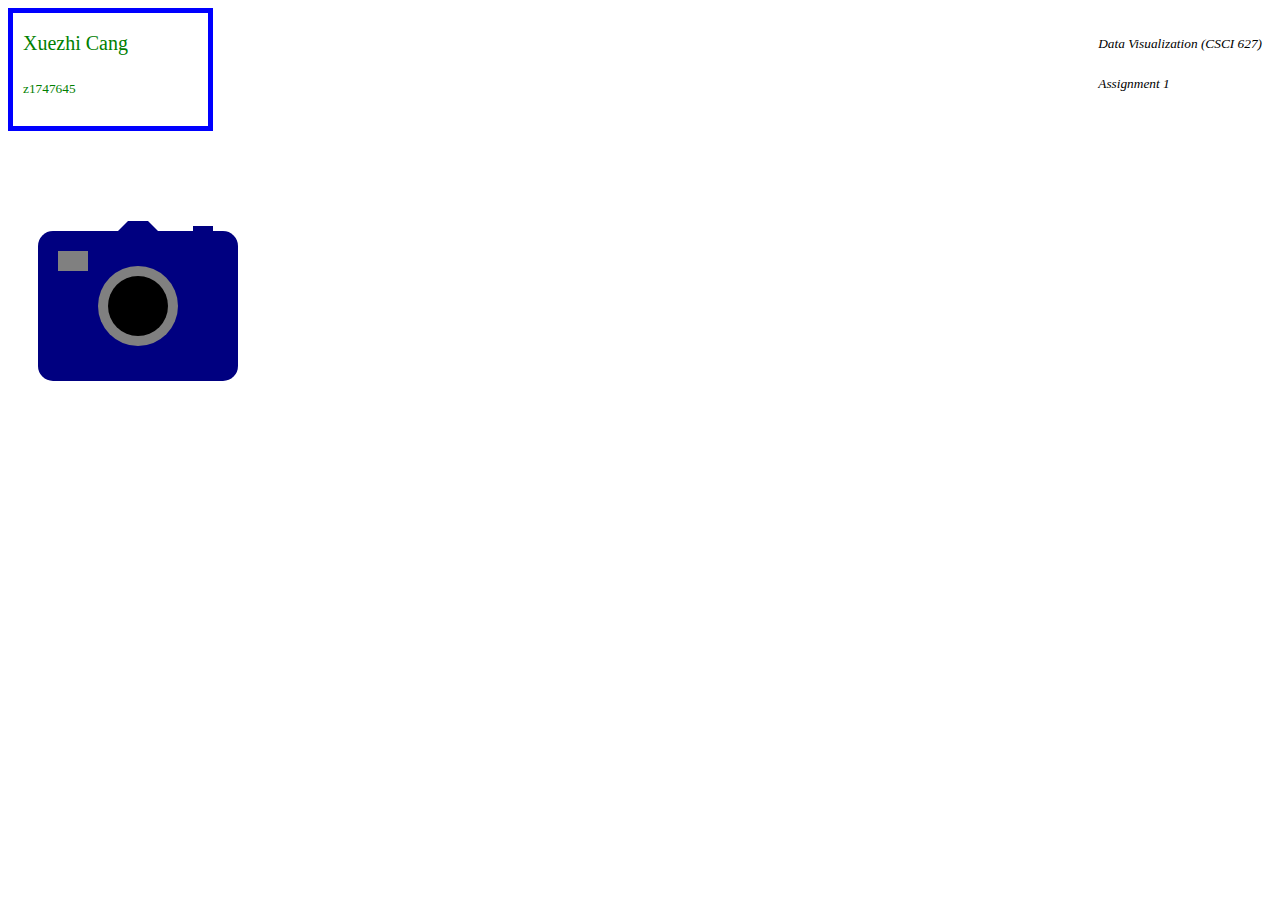
<file: assignment_1/index.html>
<!DOCTYPE html>
<html lang="en" >
<head>
  <meta charset="UTF-8">
  <title>CodePen - csci_627_assignment_1</title>
  <link rel="stylesheet" href="./style.css">

</head>
<body>
<!-- partial:index.partial.html -->
<div id="info">
  <div class="left">
    <!-- Your Name & Id -->
    <p id="name">Xuezhi Cang</p>      
    <p id="zid">z1747645</p>   
  </div>
  <div class="right">
<p id="class_name">Data Visualization (CSCI 627)</p> 
<p id="assignment_id">Assignment 1</p> 
  </div>
</div>

<svg id="camera" width="250" height="250">
   <!-- YOUR SVG HERE -->
  <rect x="30" y = "100" width="200" height="150" rx="15" />
  <polygon points="110,100 120,100 120,90"/>
  <polygon points="120,100 120,90 140,90 140,100"/>
  <polygon points="140,90 140,100 150,100"/>
  <polygon id = "switch" points="185,100 185,95 205,95 205,100"/>
  <circle cx="130" cy="175" r="40" fill = "gray"/>
  <circle cx="130" cy="175" r="30" fill = "black"/>
  <polygon id = "flash" points="50,120 50,140 80,140 80,120" fill = "gray"/>

</svg>
<!-- partial -->
  
</body>
</html>
</file>
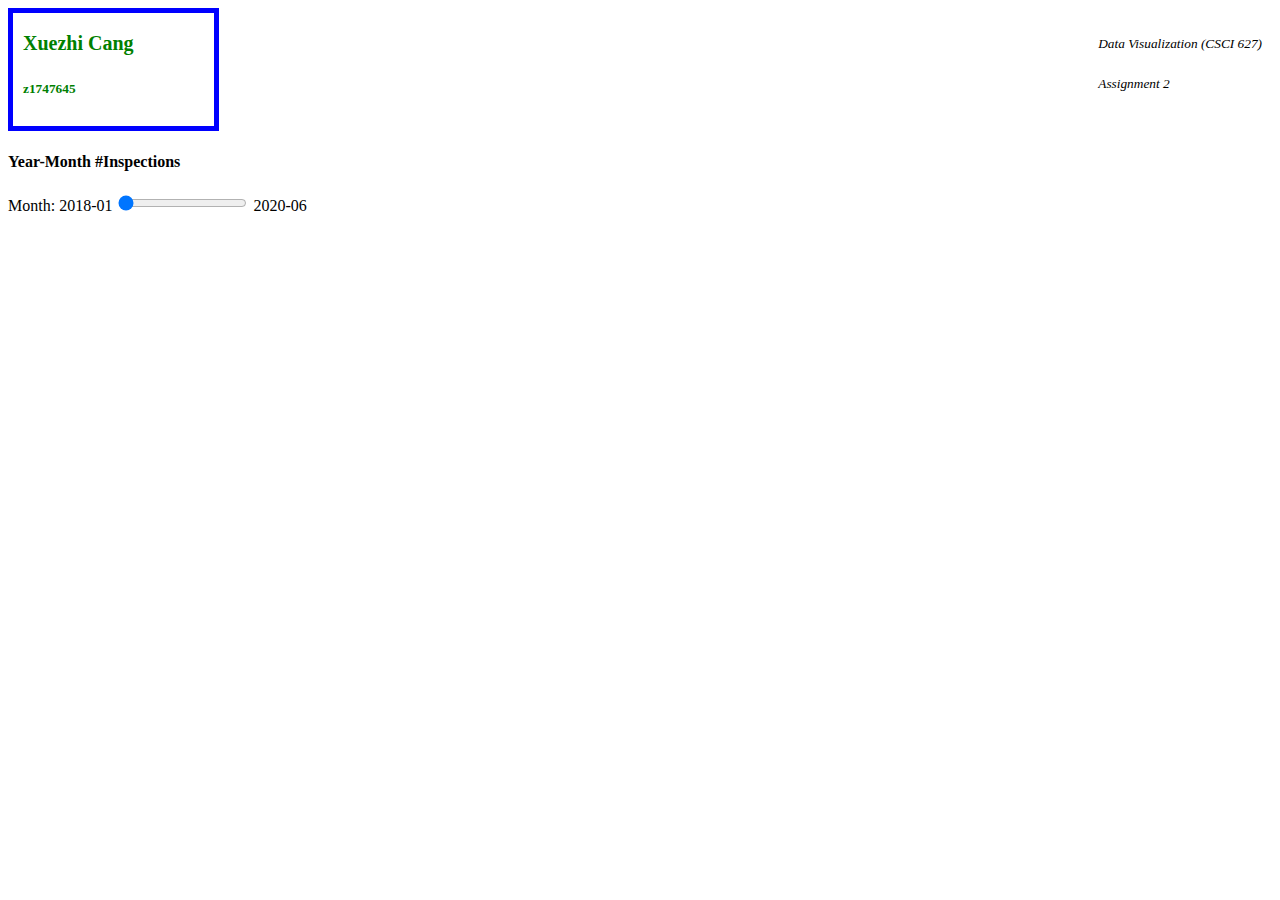
<file: assignment_2/a2.html>
<!DOCTYPE html>
<html lang="en" >
<head>
  <meta charset="UTF-8">
  <title>CodePen - assignment_2</title>
  <link rel="stylesheet" href="./style.css">

</head>
<body>
<!-- partial:index.partial.html -->
<div id="info">
  <div class="left">
    <!-- Your Name & Id -->
    <p id="name">Xuezhi Cang</p>      
    <p id="zid">z1747645</p>   
  </div>
  <div class="right">
<p id="class_name">Data Visualization (CSCI 627)</p> 
<p id="assignment_id">Assignment 2</p> 
  </div>
</div>


<script src="https://gitcdn.xyz/repo/dakoop/1c5d0c3410bbb994b8d7446bf60776ba/raw/de73bd1306193caa77a110825c54ffd695d3e467/inspectionData.js" type="text/javascript"></script>
<!-- part 1: Table -->
<div id="table"></div>




<!-- part 2: chart 1 -->
<div id="barchart1"></div>


<!-- part 3: chart 2 -->
<div id="barchart2"></div>

<div id="controls">      <label for="month">Month:</label>
      2018-01
      <input type="range" id="month" min="0" max="29" value="0"
         onchange="highlightMonth((2018 + Math.floor(this.value / 12)) + '-' + (this.value % 12 + 1).toString().padStart(2,'0'))"> 
      2020-06
    </div>
<!-- partial -->
  <script  src="./script.js"></script>

</body>
</html>
</file>
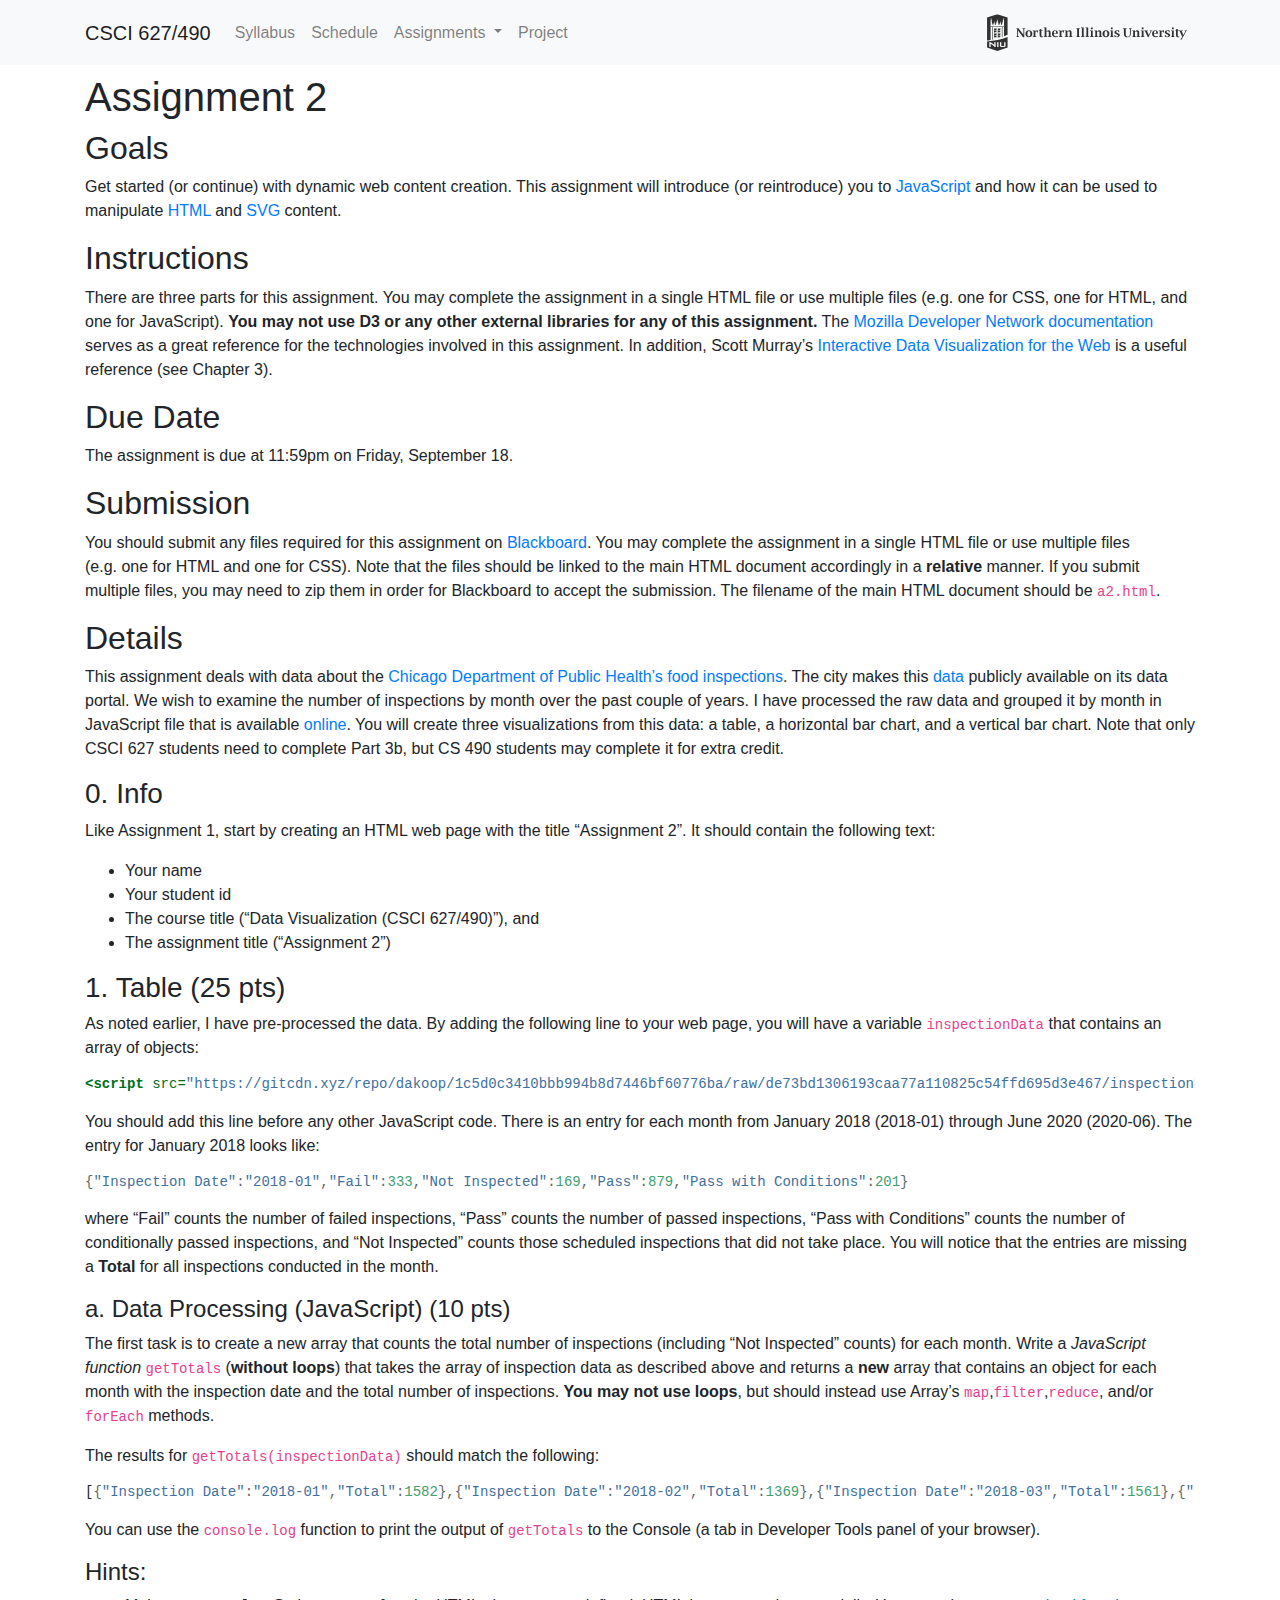
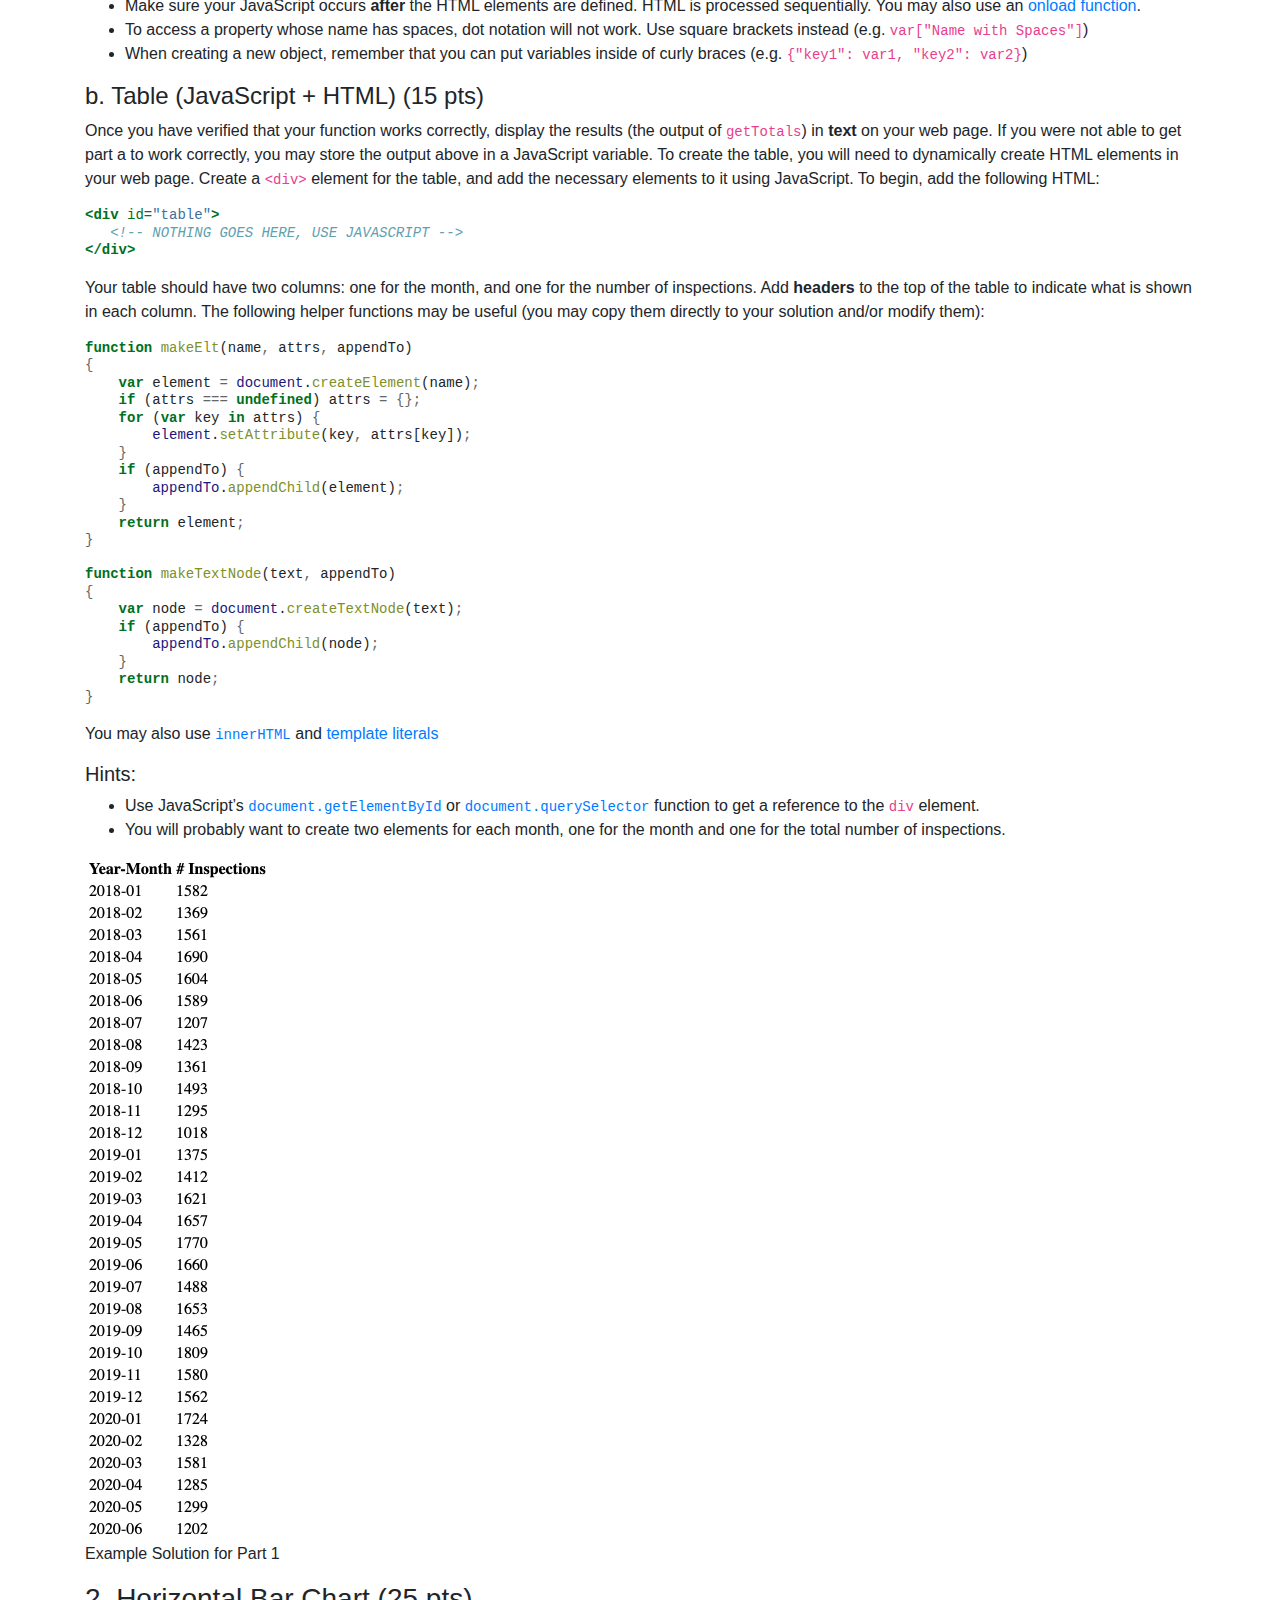
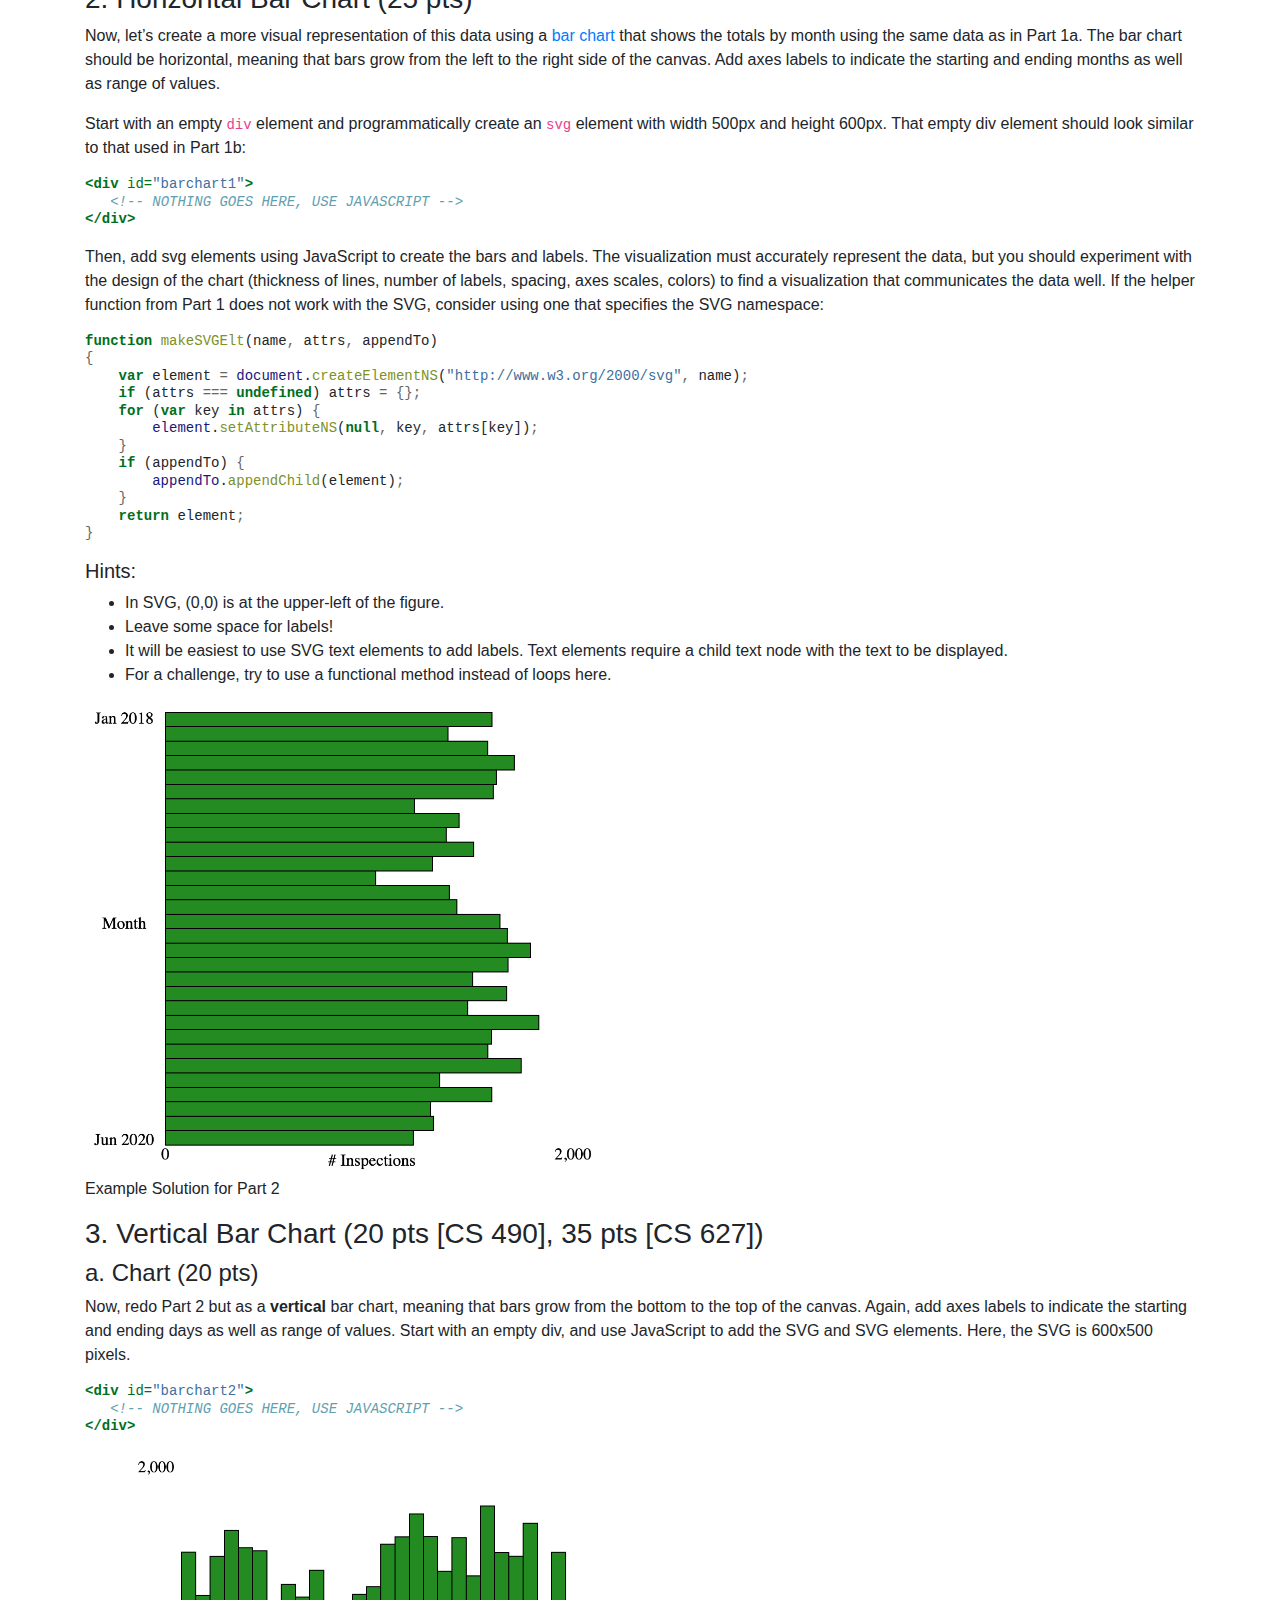
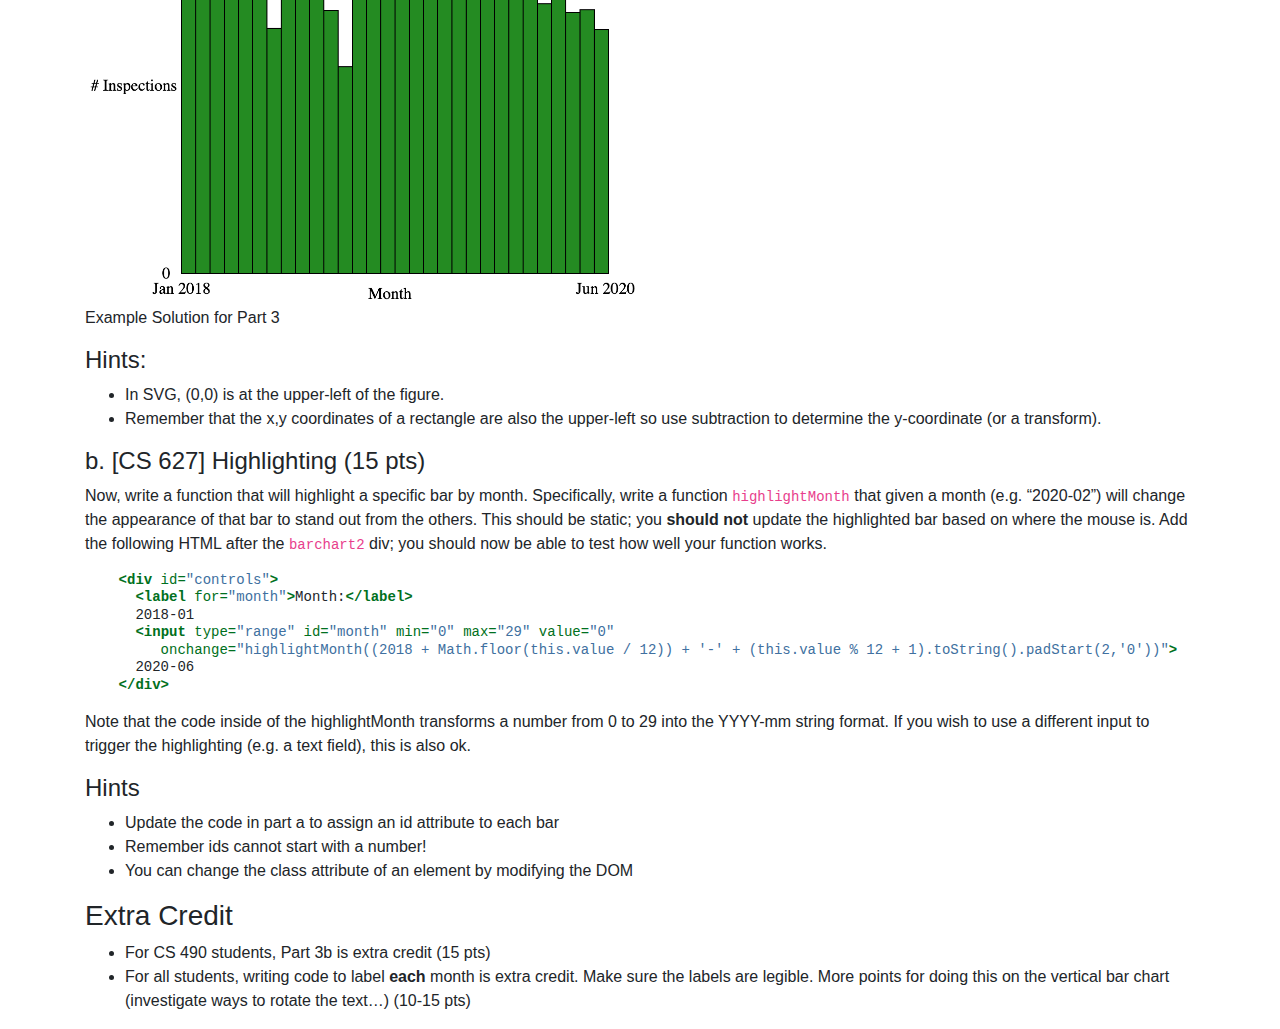
<file: assignment_2/CSCI 627_490 - Assignment 2.html>
<!DOCTYPE html PUBLIC "-//W3C//DTD XHTML 1.0 Transitional//EN" "http://www.w3.org/TR/xhtml1/DTD/xhtml1-transitional.dtd">
<!-- saved from url=(0063)http://faculty.cs.niu.edu/~dakoop/cs627-2020fa/assignment2.html -->
<html xmlns="http://www.w3.org/1999/xhtml"><head><meta http-equiv="Content-Type" content="text/html; charset=UTF-8">
  
  <meta http-equiv="Content-Style-Type" content="text/css">
  <meta name="viewport" content="width=device-width, initial-scale=1">
  <meta name="generator" content="pandoc">
  <title>CSCI 627/490 - Assignment 2</title>
  <style type="text/css">code{white-space: pre;}</style>
  <style type="text/css">
a.sourceLine { display: inline-block; line-height: 1.25; }
a.sourceLine { pointer-events: none; color: inherit; text-decoration: inherit; }
a.sourceLine:empty { height: 1.2em; }
.sourceCode { overflow: visible; }
code.sourceCode { white-space: pre; position: relative; }
div.sourceCode { margin: 1em 0; }
pre.sourceCode { margin: 0; }
@media screen {
div.sourceCode { overflow: auto; }
}
@media print {
code.sourceCode { white-space: pre-wrap; }
a.sourceLine { text-indent: -1em; padding-left: 1em; }
}
pre.numberSource a.sourceLine
  { position: relative; left: -4em; }
pre.numberSource a.sourceLine::before
  { content: attr(data-line-number);
    position: relative; left: -1em; text-align: right; vertical-align: baseline;
    border: none; pointer-events: all; display: inline-block;
    -webkit-touch-callout: none; -webkit-user-select: none;
    -khtml-user-select: none; -moz-user-select: none;
    -ms-user-select: none; user-select: none;
    padding: 0 4px; width: 4em;
    color: #aaaaaa;
  }
pre.numberSource { margin-left: 3em; border-left: 1px solid #aaaaaa;  padding-left: 4px; }
div.sourceCode
  {  }
@media screen {
a.sourceLine::before { text-decoration: underline; }
}
code span.al { color: #ff0000; font-weight: bold; } /* Alert */
code span.an { color: #60a0b0; font-weight: bold; font-style: italic; } /* Annotation */
code span.at { color: #7d9029; } /* Attribute */
code span.bn { color: #40a070; } /* BaseN */
code span.bu { } /* BuiltIn */
code span.cf { color: #007020; font-weight: bold; } /* ControlFlow */
code span.ch { color: #4070a0; } /* Char */
code span.cn { color: #880000; } /* Constant */
code span.co { color: #60a0b0; font-style: italic; } /* Comment */
code span.cv { color: #60a0b0; font-weight: bold; font-style: italic; } /* CommentVar */
code span.do { color: #ba2121; font-style: italic; } /* Documentation */
code span.dt { color: #902000; } /* DataType */
code span.dv { color: #40a070; } /* DecVal */
code span.er { color: #ff0000; font-weight: bold; } /* Error */
code span.ex { } /* Extension */
code span.fl { color: #40a070; } /* Float */
code span.fu { color: #06287e; } /* Function */
code span.im { } /* Import */
code span.in { color: #60a0b0; font-weight: bold; font-style: italic; } /* Information */
code span.kw { color: #007020; font-weight: bold; } /* Keyword */
code span.op { color: #666666; } /* Operator */
code span.ot { color: #007020; } /* Other */
code span.pp { color: #bc7a00; } /* Preprocessor */
code span.sc { color: #4070a0; } /* SpecialChar */
code span.ss { color: #bb6688; } /* SpecialString */
code span.st { color: #4070a0; } /* String */
code span.va { color: #19177c; } /* Variable */
code span.vs { color: #4070a0; } /* VerbatimString */
code span.wa { color: #60a0b0; font-weight: bold; font-style: italic; } /* Warning */
  </style>
  <link rel="stylesheet" href="./CSCI 627_490 - Assignment 2_files/bootstrap.min.css">
  <link rel="stylesheet" href="./CSCI 627_490 - Assignment 2_files/style.css">
<style type="text/css">/* Copyright 2014-present Evernote Corporation. All rights reserved. */
@keyframes caretBlink {
    from { opacity: 1.0; }
    to { opacity: 0.0; }
}

@keyframes rotateSpinner {
    from {
        transform:rotate(0deg);
    }
    to {
        transform:rotate(360deg);
    }
}

#text-tool-caret {
    animation-name: caretBlink;  
    animation-iteration-count: infinite;  
    animation-timing-function: cubic-bezier(1.0,0,0,1.0);
    animation-duration: 1s; 
}

#en-markup-loading-spinner {
    position: absolute;
    top: calc(50% - 16px);
    left: calc(50% - 16px);
    width: 32px;
    height: 32px;
}

#en-markup-loading-spinner img {
    position: relative;
    top: 0px;
    left: 0px;
    animation-name: rotateSpinner;
    animation-duration: 0.6s;
    animation-iteration-count: infinite;
    animation-timing-function: linear;
}
</style><style type="text/css">/* Copyright 2014-present Evernote Corporation. All rights reserved. */
.skitchToastBoxContainer {
    position: absolute;
    width: 100%;
    text-align: center;
    top: 30px;
    -webkit-user-select: none;
    -moz-user-select: none;
    pointer-events: none;
}

.skitchToastBox {
    width: 200px;
    height: 16px;
    padding: 12px;
    background-color: rgba(47, 55, 61, 0.95);
    border-radius: 4px;
    color: white;
    cursor: default;
    font-size: 10pt;
    text-shadow: 1px 1px 2px rgba(0, 0, 0, 0.32);
    font-family: 'Soleil', Helvetica, Arial, sans-serif;
    border: 2px rgba(255, 255, 255, 0.38) solid;
}

.lang-zh-cn .skitchToastBox {
    font-family: '微软雅黑', 'Microsoft YaHei', SimSun,
        '&#x30E1;&#x30A4;&#x30EA;&#x30AA;', Meiryo, 'MS PGothic', 'Soleil',
        Helvetica, Arial, sans-serif;
}

.lang-ja-jp .skitchToastBox {
    font-family: '&#x30E1;&#x30A4;&#x30EA;&#x30AA;', Meiryo, 'MS PGothic',
        '微软雅黑', 'Microsoft YaHei', SimSun, 'Soleil', Helvetica, Arial,
        sans-serif;
}

.skitchToast {
    padding-left: 20px;
    padding-right: 20px;
    display: inline-block;
    height: 10px;
    color: #f1f5f8;
    text-align: center;
}

.skitchVisible {
    /* Don't remove this class it's a hack used by the Evernote Clipper */
}
</style><style type="text/css">/* Copyright 2014-present Evernote Corporation. All rights reserved. */

@font-face {
	font-family: 'Soleil';
	src: url([data-uri]);
	font-weight: normal;
	font-style: normal;
}
</style><style type="text/css">/* Copyright 2019-present Evernote Corporation. All rights reserved. */

#en-markup-disabled {
    position: fixed;
    z-index: 9999;
    width: 100%;
    height: 100%;
    top: 0px;
    left: 0px;
    cursor: default;
    -webkit-user-select: none;
}

#en-markup-alert-container {
    position: absolute;
    z-index: 9999;
    width: 450px;
    left: calc(50% - 225px);
    top: calc(50% - 85px);
    background-color: white;
    box-shadow: 0 2px 7px 1px rgba(0,0,0,0.35);
    -webkit-user-select: none;
}

#en-markup-alert-container .cell-1 {
    position: relative;
    height: 110px;
    width: 105px;
    float: left;
    text-align: center;
    background-image: url([data-uri]);
    background-position: 65% 50%;
    background-repeat: no-repeat;
}

#en-markup-alert-container .cell-2 {
    position: relative;
    float: left;
    width: 345px;
    margin-top: 29px;
    margin-bottom: 20px;
}

#en-markup-alert-container .cell-2 .cell-2-title {
    margin-bottom: 5px;
    padding-right: 30px;
    font-size: 12pt;
    font-family: Tahoma, Arial;
}

#en-markup-alert-container .cell-2 .cell-2-message {
    padding-right: 30px;
    font-size: 9.5pt;
    font-family: Tahoma, Arial;
}

#en-markup-alert-container .cell-3 {
    position: relative;
    width: 450px;
    height: 60px;
    float: left;
    background-color: rgb(240,240,240);
}

#en-markup-alert-container .cell-3 button {
    position: absolute;
    top: 12px;
    right: 15px;
    width: 110px;
    height: 36px;
}

#en-markup-alert-container .cell-3 button.alt-button {
    position: absolute;
    top: 12px;
    right: 140px;
    width: 110px;
    height: 36px;
}
</style></head>
<body data-new-gr-c-s-check-loaded="14.990.0" data-gr-ext-installed="" style="">
  <nav class="navbar navbar-light navbar-expand-md bg-light">
    <div class="container">
      <button class="navbar-toggler" type="button" data-toggle="collapse" data-target="#navbarCollapse" aria-controls="navbarNav" aria-expanded="false" aria-label="Toggle navigation">
	<span class="navbar-toggler-icon"></span>
      </button>
      <a class="navbar-brand" href="http://faculty.cs.niu.edu/~dakoop/cs627-2020fa/index.html">CSCI 627/490</a>
      <div id="navbarCollapse" class="navbar-collapse collapse">
	<ul class="nav navbar-nav navbar-left">
	  <li id="nav-index" class="nav-item">
	    <a href="http://faculty.cs.niu.edu/~dakoop/cs627-2020fa/index.html" class="nav-link"></a>
	  </li>
	  <li id="nav-syllabus" class="nav-item">
	    <a href="http://faculty.cs.niu.edu/~dakoop/cs627-2020fa/syllabus.html" class="nav-link">Syllabus</a>
	  </li>
	  <li id="nav-schedule" class="nav-item">
	    <a href="http://faculty.cs.niu.edu/~dakoop/cs627-2020fa/schedule.html" class="nav-link">Schedule</a>
	  </li>
	  <li id="nav-assignments" class="nav-item dropdown">
	    <a href="http://faculty.cs.niu.edu/~dakoop/cs627-2020fa/assignment2.html#" class="nav-link dropdown-toggle" data-toggle="dropdown" aria-haspopup="true" aria-expanded="false">
	      Assignments
	      <!-- <span class="caret"></span> -->
	    </a>
	    <div class="dropdown-menu" aria-labelledby="navbarDropdownMenuLink">
	      <a class="dropdown-item" href="http://faculty.cs.niu.edu/~dakoop/cs627-2020fa/assignment1.html">Assignment 1</a>
	      <a class="dropdown-item" href="http://faculty.cs.niu.edu/~dakoop/cs627-2020fa/assignment2.html">Assignment 2</a>
	      <a class="dropdown-item" href="http://faculty.cs.niu.edu/~dakoop/cs627-2020fa/assignment3.html">Assignment 3</a>
	      <a class="dropdown-item" href="http://faculty.cs.niu.edu/~dakoop/cs627-2020fa/assignment4.html">Assignment 4</a>
	      <a class="dropdown-item" href="http://faculty.cs.niu.edu/~dakoop/cs627-2020fa/assignment5.html">Assignment 5</a>
	    </div>
	  </li>
        <li id="nav-project" class="nav-item">
            <a href="http://faculty.cs.niu.edu/~dakoop/cs627-2020fa/project.html" class="nav-link">Project</a>
        </li>
	</ul>
	<ul class="navbar-nav ml-auto">
	  <li class="nav-item">
	    <a class="nav-link" style="padding-top: 6px; padding-bottom: 6px;" href="http://www.niu.edu/">
	      <img style="opacity: 0.8; filter: alpha(opacity=80); vertical-align: center;" width="200" src="./CSCI 627_490 - Assignment 2_files/niu-logo.svg" onerror="this.src=&#39;../common/umassd_logo.png&#39;"></a>
	  </li>
	</ul>
      </div>
    </div>
  </nav>
<div class="container">
  <div class="row">
    <div class="col-md-12">
            <div id="header">
	<h1 class="title mt-2">Assignment 2</h1>
			      </div>
      <section id="goals" class="level2">
<h2>Goals</h2>
<p>Get started (or continue) with dynamic web content creation. This assignment will introduce (or reintroduce) you to <a href="https://developer.mozilla.org/en-US/docs/Web/JavaScript">JavaScript</a> and how it can be used to manipulate <a href="https://developer.mozilla.org/en-US/docs/Web/HTML">HTML</a> and <a href="https://developer.mozilla.org/en-US/docs/Web/SVG">SVG</a> content.</p>
</section>
<section id="instructions" class="level2">
<h2>Instructions</h2>
<p>There are three parts for this assignment. You may complete the assignment in a single HTML file or use multiple files (e.g.&nbsp;one for CSS, one for HTML, and one for JavaScript). <strong>You may not use D3 or any other external libraries for any of this assignment.</strong> The <a href="https://developer.mozilla.org/en-US/docs/Web">Mozilla Developer Network documentation</a> serves as a great reference for the technologies involved in this assignment. In addition, Scott Murray’s <a href="http://alignedleft.com/work/d3-book-2e">Interactive Data Visualization for the Web</a> is a useful reference (see Chapter 3).</p>
</section>
<section id="due-date" class="level2">
<h2>Due Date</h2>
<p>The assignment is due at 11:59pm on Friday, September 18.</p>
</section>
<section id="submission" class="level2">
<h2>Submission</h2>
<p>You should submit any files required for this assignment on <a href="https://webcourses.niu.edu/">Blackboard</a>. You may complete the assignment in a single HTML file or use multiple files (e.g.&nbsp;one for HTML and one for CSS). Note that the files should be linked to the main HTML document accordingly in a <strong>relative</strong> manner. If you submit multiple files, you may need to zip them in order for Blackboard to accept the submission. The filename of the main HTML document should be <code>a2.html</code>.</p>
</section>
<section id="details" class="level2">
<h2>Details</h2>
<p>This assignment deals with data about the <a href="https://www.chicago.gov/city/en/depts/cdph/provdrs/healthy_restaurants.html">Chicago Department of Public Health’s food inspections</a>. The city makes this <a href="https://data.cityofchicago.org/Health-Human-Services/Food-Inspections/4ijn-s7e5">data</a> publicly available on its data portal. We wish to examine the number of inspections by month over the past couple of years. I have processed the raw data and grouped it by month in JavaScript file that is available <a href="https://gitcdn.xyz/repo/dakoop/1c5d0c3410bbb994b8d7446bf60776ba/raw/de73bd1306193caa77a110825c54ffd695d3e467/inspectionData.js">online</a>. You will create three visualizations from this data: a table, a horizontal bar chart, and a vertical bar chart. Note that only CSCI 627 students need to complete Part 3b, but CS 490 students may complete it for extra credit.</p>
<section id="info" class="level3">
<h3>0. Info</h3>
<p>Like Assignment 1, start by creating an HTML web page with the title “Assignment 2”. It should contain the following text:</p>
<ul>
<li>Your name</li>
<li>Your student id</li>
<li>The course title (“Data Visualization (CSCI 627/490)”), and</li>
<li>The assignment title (“Assignment 2”)</li>
</ul>
</section>
<section id="table-25-pts" class="level3">
<h3>1. Table (25 pts)</h3>
<p>As noted earlier, I have pre-processed the data. By adding the following line to your web page, you will have a variable <code>inspectionData</code> that contains an array of objects:</p>
<div class="sourceCode" id="cb1"><pre class="sourceCode html"><code class="sourceCode html"><a class="sourceLine" id="cb1-1" data-line-number="1"><span class="kw">&lt;script</span><span class="ot"> src=</span><span class="st">"https://gitcdn.xyz/repo/dakoop/1c5d0c3410bbb994b8d7446bf60776ba/raw/de73bd1306193caa77a110825c54ffd695d3e467/inspectionData.js"</span><span class="ot"> type=</span><span class="st">"text/javascript"</span><span class="kw">&gt;&lt;/script&gt;</span></a></code></pre></div>
<p>You should add this line before any other JavaScript code. There is an entry for each month from January 2018 (2018-01) through June 2020 (2020-06). The entry for January 2018 looks like:</p>
<div class="sourceCode" id="cb2"><pre class="sourceCode javascript"><code class="sourceCode javascript"><a class="sourceLine" id="cb2-1" data-line-number="1"><span class="op">{</span><span class="st">"Inspection Date"</span><span class="op">:</span><span class="st">"2018-01"</span><span class="op">,</span><span class="st">"Fail"</span><span class="op">:</span><span class="dv">333</span><span class="op">,</span><span class="st">"Not Inspected"</span><span class="op">:</span><span class="dv">169</span><span class="op">,</span><span class="st">"Pass"</span><span class="op">:</span><span class="dv">879</span><span class="op">,</span><span class="st">"Pass with Conditions"</span><span class="op">:</span><span class="dv">201</span><span class="op">}</span></a></code></pre></div>
<p>where “Fail” counts the number of failed inspections, “Pass” counts the number of passed inspections, “Pass with Conditions” counts the number of conditionally passed inspections, and “Not Inspected” counts those scheduled inspections that did not take place. You will notice that the entries are missing a <strong>Total</strong> for all inspections conducted in the month.</p>
<section id="a.-data-processing-javascript-10-pts" class="level4">
<h4>a. Data Processing (JavaScript) (10 pts)</h4>
<p>The first task is to create a new array that counts the total number of inspections (including “Not Inspected” counts) for each month. Write a <em>JavaScript function</em> <code>getTotals</code> (<strong>without loops</strong>) that takes the array of inspection data as described above and returns a <strong>new</strong> array that contains an object for each month with the inspection date and the total number of inspections. <strong>You may not use loops</strong>, but should instead use Array’s <code>map</code>,<code>filter</code>,<code>reduce</code>, and/or <code>forEach</code> methods.</p>
<p>The results for <code>getTotals(inspectionData)</code> should match the following:</p>
<div class="sourceCode" id="cb3"><pre class="sourceCode javascript"><code class="sourceCode javascript"><a class="sourceLine" id="cb3-1" data-line-number="1">[<span class="op">{</span><span class="st">"Inspection Date"</span><span class="op">:</span><span class="st">"2018-01"</span><span class="op">,</span><span class="st">"Total"</span><span class="op">:</span><span class="dv">1582</span><span class="op">},{</span><span class="st">"Inspection Date"</span><span class="op">:</span><span class="st">"2018-02"</span><span class="op">,</span><span class="st">"Total"</span><span class="op">:</span><span class="dv">1369</span><span class="op">},{</span><span class="st">"Inspection Date"</span><span class="op">:</span><span class="st">"2018-03"</span><span class="op">,</span><span class="st">"Total"</span><span class="op">:</span><span class="dv">1561</span><span class="op">},{</span><span class="st">"Inspection Date"</span><span class="op">:</span><span class="st">"2018-04"</span><span class="op">,</span><span class="st">"Total"</span><span class="op">:</span><span class="dv">1690</span><span class="op">},{</span><span class="st">"Inspection Date"</span><span class="op">:</span><span class="st">"2018-05"</span><span class="op">,</span><span class="st">"Total"</span><span class="op">:</span><span class="dv">1604</span><span class="op">},{</span><span class="st">"Inspection Date"</span><span class="op">:</span><span class="st">"2018-06"</span><span class="op">,</span><span class="st">"Total"</span><span class="op">:</span><span class="dv">1589</span><span class="op">},{</span><span class="st">"Inspection Date"</span><span class="op">:</span><span class="st">"2018-07"</span><span class="op">,</span><span class="st">"Total"</span><span class="op">:</span><span class="dv">1207</span><span class="op">},{</span><span class="st">"Inspection Date"</span><span class="op">:</span><span class="st">"2018-08"</span><span class="op">,</span><span class="st">"Total"</span><span class="op">:</span><span class="dv">1423</span><span class="op">},{</span><span class="st">"Inspection Date"</span><span class="op">:</span><span class="st">"2018-09"</span><span class="op">,</span><span class="st">"Total"</span><span class="op">:</span><span class="dv">1361</span><span class="op">},{</span><span class="st">"Inspection Date"</span><span class="op">:</span><span class="st">"2018-10"</span><span class="op">,</span><span class="st">"Total"</span><span class="op">:</span><span class="dv">1493</span><span class="op">},{</span><span class="st">"Inspection Date"</span><span class="op">:</span><span class="st">"2018-11"</span><span class="op">,</span><span class="st">"Total"</span><span class="op">:</span><span class="dv">1295</span><span class="op">},{</span><span class="st">"Inspection Date"</span><span class="op">:</span><span class="st">"2018-12"</span><span class="op">,</span><span class="st">"Total"</span><span class="op">:</span><span class="dv">1018</span><span class="op">},{</span><span class="st">"Inspection Date"</span><span class="op">:</span><span class="st">"2019-01"</span><span class="op">,</span><span class="st">"Total"</span><span class="op">:</span><span class="dv">1375</span><span class="op">},{</span><span class="st">"Inspection Date"</span><span class="op">:</span><span class="st">"2019-02"</span><span class="op">,</span><span class="st">"Total"</span><span class="op">:</span><span class="dv">1412</span><span class="op">},{</span><span class="st">"Inspection Date"</span><span class="op">:</span><span class="st">"2019-03"</span><span class="op">,</span><span class="st">"Total"</span><span class="op">:</span><span class="dv">1621</span><span class="op">},{</span><span class="st">"Inspection Date"</span><span class="op">:</span><span class="st">"2019-04"</span><span class="op">,</span><span class="st">"Total"</span><span class="op">:</span><span class="dv">1657</span><span class="op">},{</span><span class="st">"Inspection Date"</span><span class="op">:</span><span class="st">"2019-05"</span><span class="op">,</span><span class="st">"Total"</span><span class="op">:</span><span class="dv">1770</span><span class="op">},{</span><span class="st">"Inspection Date"</span><span class="op">:</span><span class="st">"2019-06"</span><span class="op">,</span><span class="st">"Total"</span><span class="op">:</span><span class="dv">1660</span><span class="op">},{</span><span class="st">"Inspection Date"</span><span class="op">:</span><span class="st">"2019-07"</span><span class="op">,</span><span class="st">"Total"</span><span class="op">:</span><span class="dv">1488</span><span class="op">},{</span><span class="st">"Inspection Date"</span><span class="op">:</span><span class="st">"2019-08"</span><span class="op">,</span><span class="st">"Total"</span><span class="op">:</span><span class="dv">1653</span><span class="op">},{</span><span class="st">"Inspection Date"</span><span class="op">:</span><span class="st">"2019-09"</span><span class="op">,</span><span class="st">"Total"</span><span class="op">:</span><span class="dv">1465</span><span class="op">},{</span><span class="st">"Inspection Date"</span><span class="op">:</span><span class="st">"2019-10"</span><span class="op">,</span><span class="st">"Total"</span><span class="op">:</span><span class="dv">1809</span><span class="op">},{</span><span class="st">"Inspection Date"</span><span class="op">:</span><span class="st">"2019-11"</span><span class="op">,</span><span class="st">"Total"</span><span class="op">:</span><span class="dv">1580</span><span class="op">},{</span><span class="st">"Inspection Date"</span><span class="op">:</span><span class="st">"2019-12"</span><span class="op">,</span><span class="st">"Total"</span><span class="op">:</span><span class="dv">1562</span><span class="op">},{</span><span class="st">"Inspection Date"</span><span class="op">:</span><span class="st">"2020-01"</span><span class="op">,</span><span class="st">"Total"</span><span class="op">:</span><span class="dv">1724</span><span class="op">},{</span><span class="st">"Inspection Date"</span><span class="op">:</span><span class="st">"2020-02"</span><span class="op">,</span><span class="st">"Total"</span><span class="op">:</span><span class="dv">1328</span><span class="op">},{</span><span class="st">"Inspection Date"</span><span class="op">:</span><span class="st">"2020-03"</span><span class="op">,</span><span class="st">"Total"</span><span class="op">:</span><span class="dv">1581</span><span class="op">},{</span><span class="st">"Inspection Date"</span><span class="op">:</span><span class="st">"2020-04"</span><span class="op">,</span><span class="st">"Total"</span><span class="op">:</span><span class="dv">1285</span><span class="op">},{</span><span class="st">"Inspection Date"</span><span class="op">:</span><span class="st">"2020-05"</span><span class="op">,</span><span class="st">"Total"</span><span class="op">:</span><span class="dv">1299</span><span class="op">},{</span><span class="st">"Inspection Date"</span><span class="op">:</span><span class="st">"2020-06"</span><span class="op">,</span><span class="st">"Total"</span><span class="op">:</span><span class="dv">1202</span><span class="op">}</span>]</a></code></pre></div>
<p>You can use the <code>console.log</code> function to print the output of <code>getTotals</code> to the Console (a tab in Developer Tools panel of your browser).</p>
</section>
<section id="hints" class="level4">
<h4>Hints:</h4>
<ul>
<li>Make sure your JavaScript occurs <strong>after</strong> the HTML elements are defined. HTML is processed sequentially. You may also use an <a href="https://developer.mozilla.org/en-US/docs/Web/API/GlobalEventHandlers.onload">onload function</a>.</li>
<li>To access a property whose name has spaces, dot notation will not work. Use square brackets instead (e.g. <code>var["Name with Spaces"]</code>)</li>
<li>When creating a new object, remember that you can put variables inside of curly braces (e.g. <code>{"key1": var1, "key2": var2}</code>)</li>
</ul>
</section>
<section id="b.-table-javascript-html-15-pts" class="level4">
<h4>b. Table (JavaScript + HTML) (15 pts)</h4>
<p>Once you have verified that your function works correctly, display the results (the output of <code>getTotals</code>) in <strong>text</strong> on your web page. If you were not able to get part a to work correctly, you may store the output above in a JavaScript variable. To create the table, you will need to dynamically create HTML elements in your web page. Create a <code>&lt;div&gt;</code> element for the table, and add the necessary elements to it using JavaScript. To begin, add the following HTML:</p>
<div class="sourceCode" id="cb4"><pre class="sourceCode html"><code class="sourceCode html"><a class="sourceLine" id="cb4-1" data-line-number="1"><span class="kw">&lt;div</span><span class="ot"> id=</span><span class="st">"table"</span><span class="kw">&gt;</span></a>
<a class="sourceLine" id="cb4-2" data-line-number="2">   <span class="co">&lt;!-- NOTHING GOES HERE, USE JAVASCRIPT --&gt;</span></a>
<a class="sourceLine" id="cb4-3" data-line-number="3"><span class="kw">&lt;/div&gt;</span></a></code></pre></div>
<p>Your table should have two columns: one for the month, and one for the number of inspections. Add <strong>headers</strong> to the top of the table to indicate what is shown in each column. The following helper functions may be useful (you may copy them directly to your solution and/or modify them):</p>
<div class="sourceCode" id="cb5"><pre class="sourceCode javascript"><code class="sourceCode javascript"><a class="sourceLine" id="cb5-1" data-line-number="1"><span class="kw">function</span> <span class="at">makeElt</span>(name<span class="op">,</span> attrs<span class="op">,</span> appendTo)</a>
<a class="sourceLine" id="cb5-2" data-line-number="2"><span class="op">{</span></a>
<a class="sourceLine" id="cb5-3" data-line-number="3">    <span class="kw">var</span> element <span class="op">=</span> <span class="va">document</span>.<span class="at">createElement</span>(name)<span class="op">;</span></a>
<a class="sourceLine" id="cb5-4" data-line-number="4">    <span class="cf">if</span> (attrs <span class="op">===</span> <span class="kw">undefined</span>) attrs <span class="op">=</span> <span class="op">{};</span></a>
<a class="sourceLine" id="cb5-5" data-line-number="5">    <span class="cf">for</span> (<span class="kw">var</span> key <span class="kw">in</span> attrs) <span class="op">{</span></a>
<a class="sourceLine" id="cb5-6" data-line-number="6">        <span class="va">element</span>.<span class="at">setAttribute</span>(key<span class="op">,</span> attrs[key])<span class="op">;</span></a>
<a class="sourceLine" id="cb5-7" data-line-number="7">    <span class="op">}</span></a>
<a class="sourceLine" id="cb5-8" data-line-number="8">    <span class="cf">if</span> (appendTo) <span class="op">{</span></a>
<a class="sourceLine" id="cb5-9" data-line-number="9">        <span class="va">appendTo</span>.<span class="at">appendChild</span>(element)<span class="op">;</span></a>
<a class="sourceLine" id="cb5-10" data-line-number="10">    <span class="op">}</span></a>
<a class="sourceLine" id="cb5-11" data-line-number="11">    <span class="cf">return</span> element<span class="op">;</span></a>
<a class="sourceLine" id="cb5-12" data-line-number="12"><span class="op">}</span></a>
<a class="sourceLine" id="cb5-13" data-line-number="13"></a>
<a class="sourceLine" id="cb5-14" data-line-number="14"><span class="kw">function</span> <span class="at">makeTextNode</span>(text<span class="op">,</span> appendTo)</a>
<a class="sourceLine" id="cb5-15" data-line-number="15"><span class="op">{</span></a>
<a class="sourceLine" id="cb5-16" data-line-number="16">    <span class="kw">var</span> node <span class="op">=</span> <span class="va">document</span>.<span class="at">createTextNode</span>(text)<span class="op">;</span></a>
<a class="sourceLine" id="cb5-17" data-line-number="17">    <span class="cf">if</span> (appendTo) <span class="op">{</span></a>
<a class="sourceLine" id="cb5-18" data-line-number="18">        <span class="va">appendTo</span>.<span class="at">appendChild</span>(node)<span class="op">;</span></a>
<a class="sourceLine" id="cb5-19" data-line-number="19">    <span class="op">}</span></a>
<a class="sourceLine" id="cb5-20" data-line-number="20">    <span class="cf">return</span> node<span class="op">;</span></a>
<a class="sourceLine" id="cb5-21" data-line-number="21"><span class="op">}</span></a></code></pre></div>
<p>You may also use <a href="https://developer.mozilla.org/en-US/docs/Web/API/Element/innerHTML"><code>innerHTML</code></a> and <a href="https://developer.mozilla.org/en-US/docs/Web/JavaScript/Reference/Template_literals">template literals</a></p>
<section id="hints-1" class="level5">
<h5>Hints:</h5>
<ul>
<li>Use JavaScript’s <a href="https://developer.mozilla.org/en-US/docs/Web/API/document.getElementById"><code>document.getElementById</code></a> or <a href="https://developer.mozilla.org/en-US/docs/Web/API/Document/querySelector"><code>document.querySelector</code></a> function to get a reference to the <code>div</code> element.</li>
<li>You will probably want to create two elements for each month, one for the month and one for the total number of inspections.</li>
</ul>
<figure>
<img src="./CSCI 627_490 - Assignment 2_files/part1-solution.png" alt="Example Solution for Part 1" width="189"><figcaption>Example Solution for Part 1</figcaption>
</figure>
</section>
</section>
</section>
<section id="horizontal-bar-chart-25-pts" class="level3">
<h3>2. Horizontal Bar Chart (25 pts)</h3>
<p>Now, let’s create a more visual representation of this data using a <a href="https://en.wikipedia.org/wiki/Bar_chart">bar chart</a> that shows the totals by month using the same data as in Part 1a. The bar chart should be horizontal, meaning that bars grow from the left to the right side of the canvas. Add axes labels to indicate the starting and ending months as well as range of values.</p>
<p>Start with an empty <code>div</code> element and programmatically create an <code>svg</code> element with width 500px and height 600px. That empty div element should look similar to that used in Part 1b:</p>
<div class="sourceCode" id="cb6"><pre class="sourceCode html"><code class="sourceCode html"><a class="sourceLine" id="cb6-1" data-line-number="1"><span class="kw">&lt;div</span><span class="ot"> id=</span><span class="st">"barchart1"</span><span class="kw">&gt;</span></a>
<a class="sourceLine" id="cb6-2" data-line-number="2">   <span class="co">&lt;!-- NOTHING GOES HERE, USE JAVASCRIPT --&gt;</span></a>
<a class="sourceLine" id="cb6-3" data-line-number="3"><span class="kw">&lt;/div&gt;</span></a></code></pre></div>
<p>Then, add svg elements using JavaScript to create the bars and labels. The visualization must accurately represent the data, but you should experiment with the design of the chart (thickness of lines, number of labels, spacing, axes scales, colors) to find a visualization that communicates the data well. If the helper function from Part 1 does not work with the SVG, consider using one that specifies the SVG namespace:</p>
<div class="sourceCode" id="cb7"><pre class="sourceCode javascript"><code class="sourceCode javascript"><a class="sourceLine" id="cb7-1" data-line-number="1"><span class="kw">function</span> <span class="at">makeSVGElt</span>(name<span class="op">,</span> attrs<span class="op">,</span> appendTo)</a>
<a class="sourceLine" id="cb7-2" data-line-number="2"><span class="op">{</span></a>
<a class="sourceLine" id="cb7-3" data-line-number="3">    <span class="kw">var</span> element <span class="op">=</span> <span class="va">document</span>.<span class="at">createElementNS</span>(<span class="st">"http://www.w3.org/2000/svg"</span><span class="op">,</span> name)<span class="op">;</span></a>
<a class="sourceLine" id="cb7-4" data-line-number="4">    <span class="cf">if</span> (attrs <span class="op">===</span> <span class="kw">undefined</span>) attrs <span class="op">=</span> <span class="op">{};</span></a>
<a class="sourceLine" id="cb7-5" data-line-number="5">    <span class="cf">for</span> (<span class="kw">var</span> key <span class="kw">in</span> attrs) <span class="op">{</span></a>
<a class="sourceLine" id="cb7-6" data-line-number="6">        <span class="va">element</span>.<span class="at">setAttributeNS</span>(<span class="kw">null</span><span class="op">,</span> key<span class="op">,</span> attrs[key])<span class="op">;</span></a>
<a class="sourceLine" id="cb7-7" data-line-number="7">    <span class="op">}</span></a>
<a class="sourceLine" id="cb7-8" data-line-number="8">    <span class="cf">if</span> (appendTo) <span class="op">{</span></a>
<a class="sourceLine" id="cb7-9" data-line-number="9">        <span class="va">appendTo</span>.<span class="at">appendChild</span>(element)<span class="op">;</span></a>
<a class="sourceLine" id="cb7-10" data-line-number="10">    <span class="op">}</span></a>
<a class="sourceLine" id="cb7-11" data-line-number="11">    <span class="cf">return</span> element<span class="op">;</span></a>
<a class="sourceLine" id="cb7-12" data-line-number="12"><span class="op">}</span></a></code></pre></div>
<section id="hints-2" class="level5">
<h5>Hints:</h5>
<ul>
<li>In SVG, (0,0) is at the upper-left of the figure.</li>
<li>Leave some space for labels!</li>
<li>It will be easiest to use SVG text elements to add labels. Text elements require a child text node with the text to be displayed.</li>
<li>For a challenge, try to use a functional method instead of loops here.</li>
</ul>
<figure>
<img src="./CSCI 627_490 - Assignment 2_files/part2-solution.png" alt="Example Solution for Part 2" width="520"><figcaption>Example Solution for Part 2</figcaption>
</figure>
</section>
</section>
<section id="vertical-bar-chart-20-pts-cs-490-35-pts-cs-627" class="level3">
<h3>3. Vertical Bar Chart (20 pts [CS 490], 35 pts [CS 627])</h3>
<section id="a.-chart-20-pts" class="level4">
<h4>a. Chart (20 pts)</h4>
<p>Now, redo Part 2 but as a <strong>vertical</strong> bar chart, meaning that bars grow from the bottom to the top of the canvas. Again, add axes labels to indicate the starting and ending days as well as range of values. Start with an empty div, and use JavaScript to add the SVG and SVG elements. Here, the SVG is 600x500 pixels.</p>
<div class="sourceCode" id="cb8"><pre class="sourceCode html"><code class="sourceCode html"><a class="sourceLine" id="cb8-1" data-line-number="1"><span class="kw">&lt;div</span><span class="ot"> id=</span><span class="st">"barchart2"</span><span class="kw">&gt;</span></a>
<a class="sourceLine" id="cb8-2" data-line-number="2">   <span class="co">&lt;!-- NOTHING GOES HERE, USE JAVASCRIPT --&gt;</span></a>
<a class="sourceLine" id="cb8-3" data-line-number="3"><span class="kw">&lt;/div&gt;</span></a></code></pre></div>
<figure>
<img src="./CSCI 627_490 - Assignment 2_files/part3-solution.png" alt="Example Solution for Part 3" width="557"><figcaption>Example Solution for Part 3</figcaption>
</figure>
</section>
<section id="hints-3" class="level4">
<h4>Hints:</h4>
<ul>
<li>In SVG, (0,0) is at the upper-left of the figure.</li>
<li>Remember that the x,y coordinates of a rectangle are also the upper-left so use subtraction to determine the y-coordinate (or a transform).</li>
</ul>
</section>
<section id="b.-cs-627-highlighting-15-pts" class="level4">
<h4>b. [CS 627] Highlighting (15 pts)</h4>
<p>Now, write a function that will highlight a specific bar by month. Specifically, write a function <code>highlightMonth</code> that given a month (e.g. “2020-02”) will change the appearance of that bar to stand out from the others. This should be static; you <strong>should not</strong> update the highlighted bar based on where the mouse is. Add the following HTML after the <code>barchart2</code> div; you should now be able to test how well your function works.</p>
<div class="sourceCode" id="cb9"><pre class="sourceCode html"><code class="sourceCode html"><a class="sourceLine" id="cb9-1" data-line-number="1">    <span class="kw">&lt;div</span><span class="ot"> id=</span><span class="st">"controls"</span><span class="kw">&gt;</span></a>
<a class="sourceLine" id="cb9-2" data-line-number="2">      <span class="kw">&lt;label</span><span class="ot"> for=</span><span class="st">"month"</span><span class="kw">&gt;</span>Month:<span class="kw">&lt;/label&gt;</span></a>
<a class="sourceLine" id="cb9-3" data-line-number="3">      2018-01</a>
<a class="sourceLine" id="cb9-4" data-line-number="4">      <span class="kw">&lt;input</span><span class="ot"> type=</span><span class="st">"range"</span><span class="ot"> id=</span><span class="st">"month"</span><span class="ot"> min=</span><span class="st">"0"</span><span class="ot"> max=</span><span class="st">"29"</span><span class="ot"> value=</span><span class="st">"0"</span></a>
<a class="sourceLine" id="cb9-5" data-line-number="5"><span class="ot">         onchange=</span><span class="st">"highlightMonth((2018 + Math.floor(this.value / 12)) + '-' + (this.value % 12 + 1).toString().padStart(2,'0'))"</span><span class="kw">&gt;</span> </a>
<a class="sourceLine" id="cb9-6" data-line-number="6">      2020-06</a>
<a class="sourceLine" id="cb9-7" data-line-number="7">    <span class="kw">&lt;/div&gt;</span></a></code></pre></div>
<p>Note that the code inside of the highlightMonth transforms a number from 0 to 29 into the YYYY-mm string format. If you wish to use a different input to trigger the highlighting (e.g.&nbsp;a text field), this is also ok.</p>
</section>
<section id="hints-4" class="level4">
<h4>Hints</h4>
<ul>
<li>Update the code in part a to assign an id attribute to each bar</li>
<li>Remember ids cannot start with a number!</li>
<li>You can change the class attribute of an element by modifying the DOM</li>
</ul>
</section>
</section>
<section id="extra-credit" class="level3">
<h3>Extra Credit</h3>
<ul>
<li>For CS 490 students, Part 3b is extra credit (15 pts)</li>
<li>For all students, writing code to label <strong>each</strong> month is extra credit. Make sure the labels are legible. More points for doing this on the vertical bar chart (investigate ways to rotate the text…) (10-15 pts)</li>
</ul>
</section>
</section>
    </div>
  </div>
</div>
<script src="./CSCI 627_490 - Assignment 2_files/jquery-3.2.1.slim.min.js.download" integrity="sha384-KJ3o2DKtIkvYIK3UENzmM7KCkRr/rE9/Qpg6aAZGJwFDMVNA/GpGFF93hXpG5KkN" crossorigin="anonymous"></script>
<script src="./CSCI 627_490 - Assignment 2_files/popper.min.js.download" integrity="sha384-ApNbgh9B+Y1QKtv3Rn7W3mgPxhU9K/ScQsAP7hUibX39j7fakFPskvXusvfa0b4Q" crossorigin="anonymous"></script>
<script src="./CSCI 627_490 - Assignment 2_files/bootstrap.min.js.download" integrity="sha384-JZR6Spejh4U02d8jOt6vLEHfe/JQGiRRSQQxSfFWpi1MquVdAyjUar5+76PVCmYl" crossorigin="anonymous"></script>
<script>
  document.getElementById("nav-assignment2").className += "active";
</script>


<script>mendeleyWebImporter = { open: function () { window.postMessage('0.5305960473175904', 'http://faculty.cs.niu.edu') } }</script></body></html>
</file>
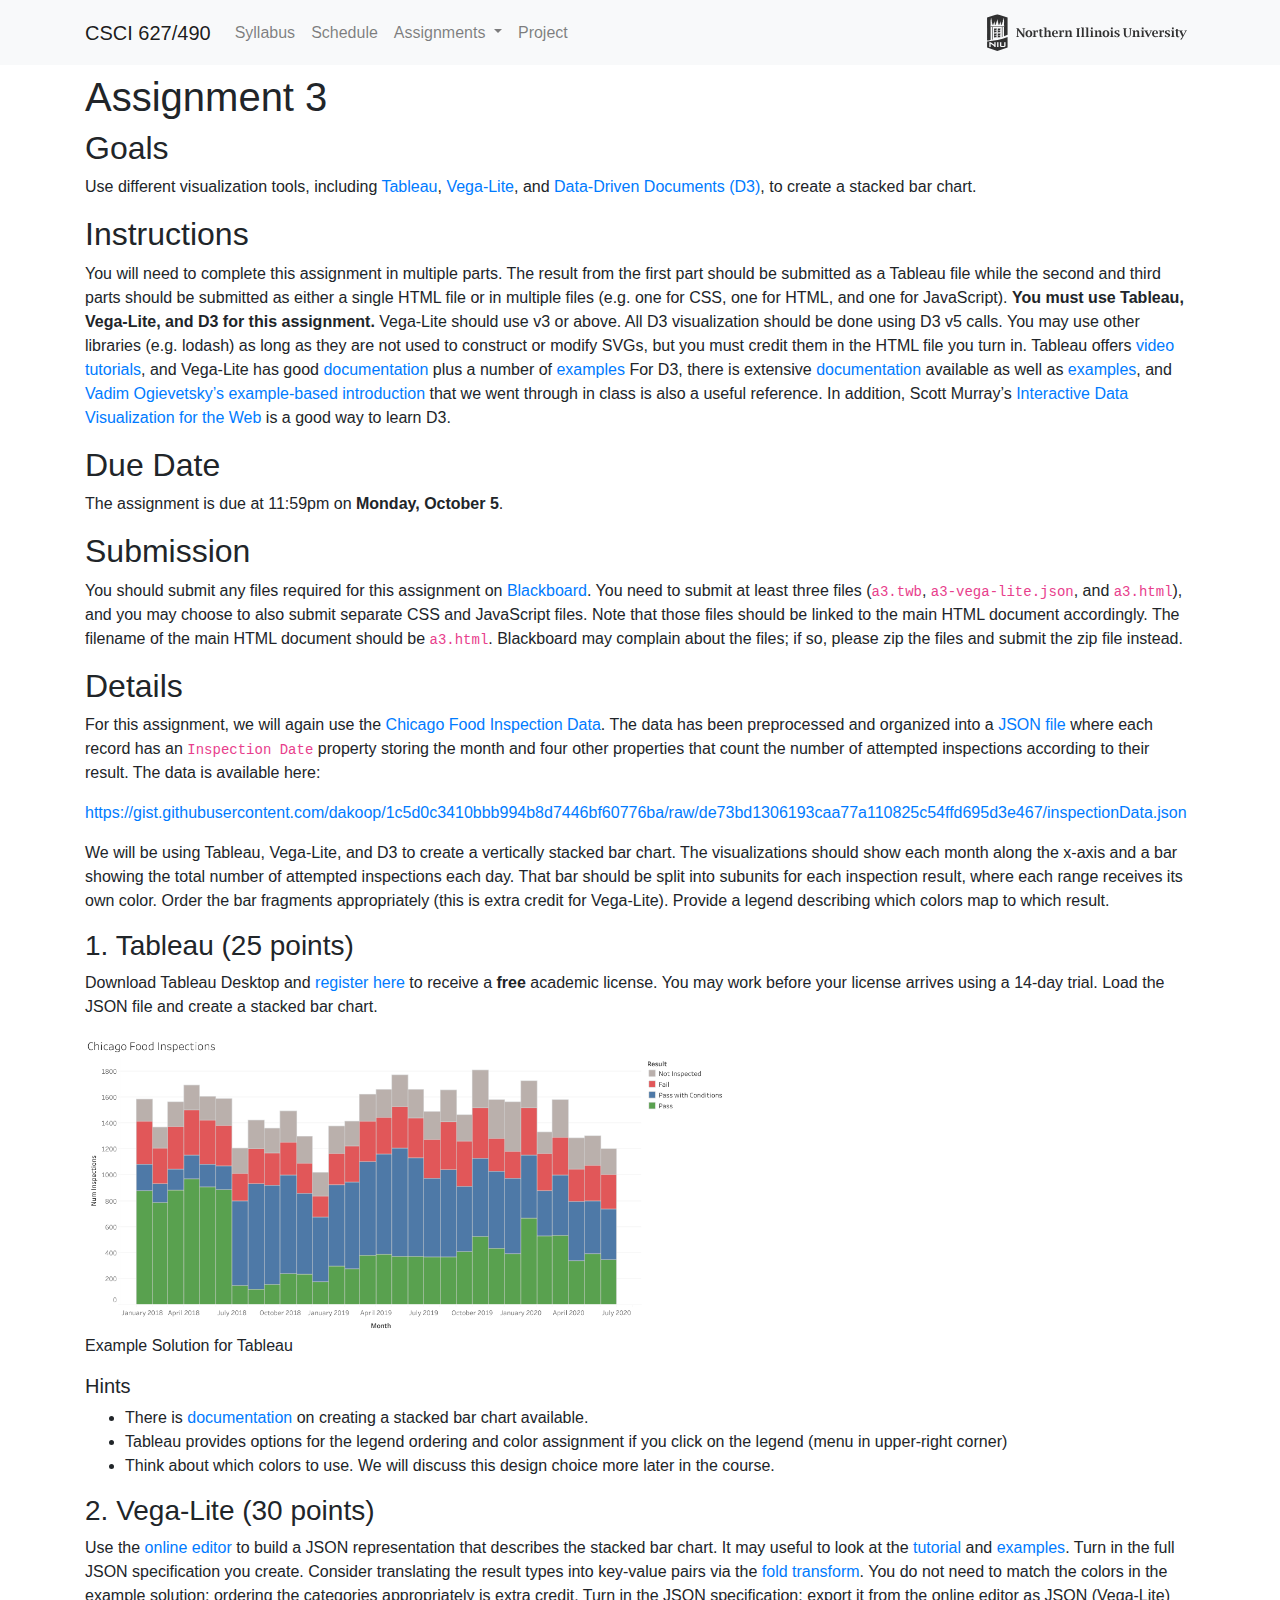
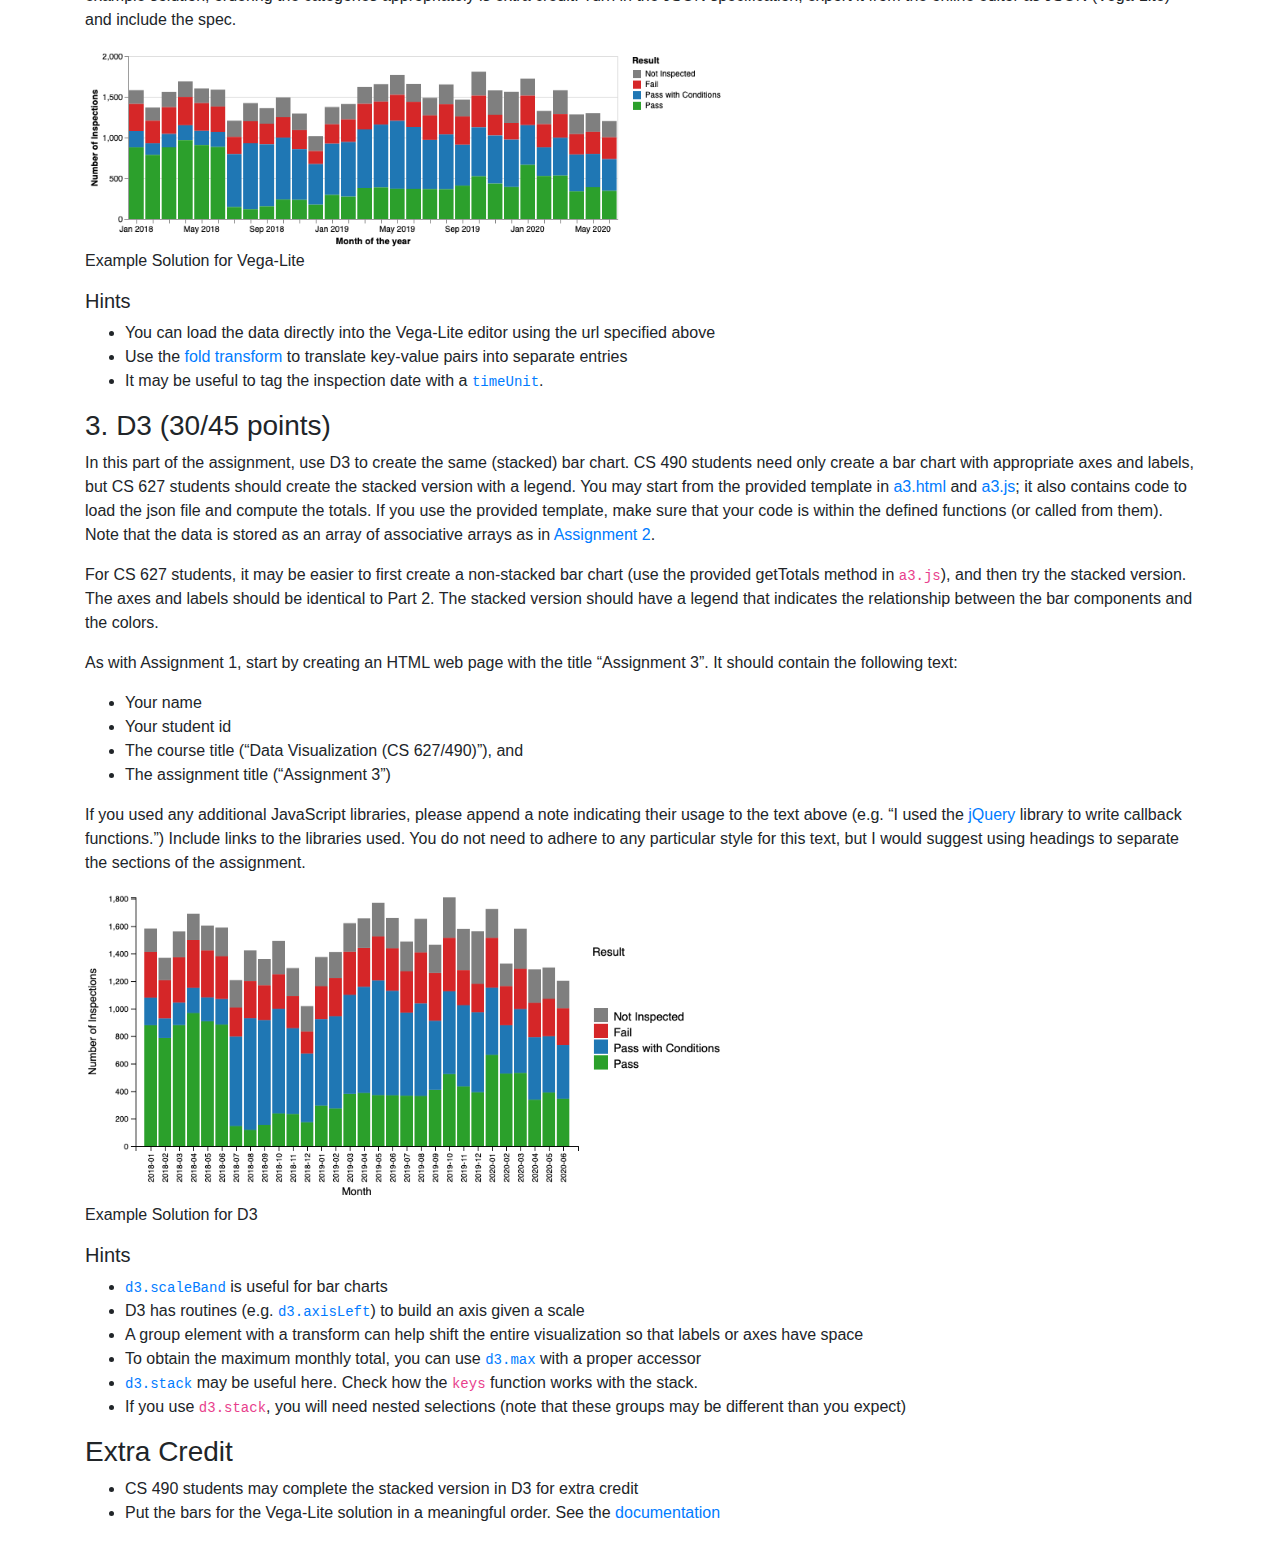
<file: assignment_3/CSCI 627_490 - Assignment 3.html>
<!DOCTYPE html PUBLIC "-//W3C//DTD XHTML 1.0 Transitional//EN" "http://www.w3.org/TR/xhtml1/DTD/xhtml1-transitional.dtd">
<!-- saved from url=(0063)http://faculty.cs.niu.edu/~dakoop/cs627-2020fa/assignment3.html -->
<html xmlns="http://www.w3.org/1999/xhtml"><head><meta http-equiv="Content-Type" content="text/html; charset=UTF-8">
  
  <meta http-equiv="Content-Style-Type" content="text/css">
  <meta name="viewport" content="width=device-width, initial-scale=1">
  <meta name="generator" content="pandoc">
  <title>CSCI 627/490 - Assignment 3</title>
  <style type="text/css">code{white-space: pre;}</style>
  <link rel="stylesheet" href="./CSCI 627_490 - Assignment 3_files/bootstrap.min.css">
  <link rel="stylesheet" href="./CSCI 627_490 - Assignment 3_files/style.css">
<style type="text/css">/* Copyright 2014-present Evernote Corporation. All rights reserved. */
@keyframes caretBlink {
    from { opacity: 1.0; }
    to { opacity: 0.0; }
}

@keyframes rotateSpinner {
    from {
        transform:rotate(0deg);
    }
    to {
        transform:rotate(360deg);
    }
}

#text-tool-caret {
    animation-name: caretBlink;  
    animation-iteration-count: infinite;  
    animation-timing-function: cubic-bezier(1.0,0,0,1.0);
    animation-duration: 1s; 
}

#en-markup-loading-spinner {
    position: absolute;
    top: calc(50% - 16px);
    left: calc(50% - 16px);
    width: 32px;
    height: 32px;
}

#en-markup-loading-spinner img {
    position: relative;
    top: 0px;
    left: 0px;
    animation-name: rotateSpinner;
    animation-duration: 0.6s;
    animation-iteration-count: infinite;
    animation-timing-function: linear;
}
</style><style type="text/css">/* Copyright 2014-present Evernote Corporation. All rights reserved. */
.skitchToastBoxContainer {
    position: absolute;
    width: 100%;
    text-align: center;
    top: 30px;
    -webkit-user-select: none;
    -moz-user-select: none;
    pointer-events: none;
}

.skitchToastBox {
    width: 200px;
    height: 16px;
    padding: 12px;
    background-color: rgba(47, 55, 61, 0.95);
    border-radius: 4px;
    color: white;
    cursor: default;
    font-size: 10pt;
    text-shadow: 1px 1px 2px rgba(0, 0, 0, 0.32);
    font-family: 'Soleil', Helvetica, Arial, sans-serif;
    border: 2px rgba(255, 255, 255, 0.38) solid;
}

.lang-zh-cn .skitchToastBox {
    font-family: '微软雅黑', 'Microsoft YaHei', SimSun,
        '&#x30E1;&#x30A4;&#x30EA;&#x30AA;', Meiryo, 'MS PGothic', 'Soleil',
        Helvetica, Arial, sans-serif;
}

.lang-ja-jp .skitchToastBox {
    font-family: '&#x30E1;&#x30A4;&#x30EA;&#x30AA;', Meiryo, 'MS PGothic',
        '微软雅黑', 'Microsoft YaHei', SimSun, 'Soleil', Helvetica, Arial,
        sans-serif;
}

.skitchToast {
    padding-left: 20px;
    padding-right: 20px;
    display: inline-block;
    height: 10px;
    color: #f1f5f8;
    text-align: center;
}

.skitchVisible {
    /* Don't remove this class it's a hack used by the Evernote Clipper */
}
</style><style type="text/css">/* Copyright 2014-present Evernote Corporation. All rights reserved. */

@font-face {
	font-family: 'Soleil';
	src: url([data-uri]);
	font-weight: normal;
	font-style: normal;
}
</style><style type="text/css">/* Copyright 2019-present Evernote Corporation. All rights reserved. */

#en-markup-disabled {
    position: fixed;
    z-index: 9999;
    width: 100%;
    height: 100%;
    top: 0px;
    left: 0px;
    cursor: default;
    -webkit-user-select: none;
}

#en-markup-alert-container {
    position: absolute;
    z-index: 9999;
    width: 450px;
    left: calc(50% - 225px);
    top: calc(50% - 85px);
    background-color: white;
    box-shadow: 0 2px 7px 1px rgba(0,0,0,0.35);
    -webkit-user-select: none;
}

#en-markup-alert-container .cell-1 {
    position: relative;
    height: 110px;
    width: 105px;
    float: left;
    text-align: center;
    background-image: url([data-uri]);
    background-position: 65% 50%;
    background-repeat: no-repeat;
}

#en-markup-alert-container .cell-2 {
    position: relative;
    float: left;
    width: 345px;
    margin-top: 29px;
    margin-bottom: 20px;
}

#en-markup-alert-container .cell-2 .cell-2-title {
    margin-bottom: 5px;
    padding-right: 30px;
    font-size: 12pt;
    font-family: Tahoma, Arial;
}

#en-markup-alert-container .cell-2 .cell-2-message {
    padding-right: 30px;
    font-size: 9.5pt;
    font-family: Tahoma, Arial;
}

#en-markup-alert-container .cell-3 {
    position: relative;
    width: 450px;
    height: 60px;
    float: left;
    background-color: rgb(240,240,240);
}

#en-markup-alert-container .cell-3 button {
    position: absolute;
    top: 12px;
    right: 15px;
    width: 110px;
    height: 36px;
}

#en-markup-alert-container .cell-3 button.alt-button {
    position: absolute;
    top: 12px;
    right: 140px;
    width: 110px;
    height: 36px;
}
</style></head>
<body data-new-gr-c-s-check-loaded="14.990.0" data-gr-ext-installed="" style="">
  <nav class="navbar navbar-light navbar-expand-md bg-light">
    <div class="container">
      <button class="navbar-toggler" type="button" data-toggle="collapse" data-target="#navbarCollapse" aria-controls="navbarNav" aria-expanded="false" aria-label="Toggle navigation">
	<span class="navbar-toggler-icon"></span>
      </button>
      <a class="navbar-brand" href="http://faculty.cs.niu.edu/~dakoop/cs627-2020fa/index.html">CSCI 627/490</a>
      <div id="navbarCollapse" class="navbar-collapse collapse">
	<ul class="nav navbar-nav navbar-left">
	  <li id="nav-index" class="nav-item">
	    <a href="http://faculty.cs.niu.edu/~dakoop/cs627-2020fa/index.html" class="nav-link"></a>
	  </li>
	  <li id="nav-syllabus" class="nav-item">
	    <a href="http://faculty.cs.niu.edu/~dakoop/cs627-2020fa/syllabus.html" class="nav-link">Syllabus</a>
	  </li>
	  <li id="nav-schedule" class="nav-item">
	    <a href="http://faculty.cs.niu.edu/~dakoop/cs627-2020fa/schedule.html" class="nav-link">Schedule</a>
	  </li>
	  <li id="nav-assignments" class="nav-item dropdown">
	    <a href="http://faculty.cs.niu.edu/~dakoop/cs627-2020fa/assignment3.html#" class="nav-link dropdown-toggle" data-toggle="dropdown" aria-haspopup="true" aria-expanded="false">
	      Assignments
	      <!-- <span class="caret"></span> -->
	    </a>
	    <div class="dropdown-menu" aria-labelledby="navbarDropdownMenuLink">
	      <a class="dropdown-item" href="http://faculty.cs.niu.edu/~dakoop/cs627-2020fa/assignment1.html">Assignment 1</a>
	      <a class="dropdown-item" href="http://faculty.cs.niu.edu/~dakoop/cs627-2020fa/assignment2.html">Assignment 2</a>
	      <a class="dropdown-item" href="http://faculty.cs.niu.edu/~dakoop/cs627-2020fa/assignment3.html">Assignment 3</a>
	      <a class="dropdown-item" href="http://faculty.cs.niu.edu/~dakoop/cs627-2020fa/assignment4.html">Assignment 4</a>
	      <a class="dropdown-item" href="http://faculty.cs.niu.edu/~dakoop/cs627-2020fa/assignment5.html">Assignment 5</a>
	    </div>
	  </li>
        <li id="nav-project" class="nav-item">
            <a href="http://faculty.cs.niu.edu/~dakoop/cs627-2020fa/project.html" class="nav-link">Project</a>
        </li>
	</ul>
	<ul class="navbar-nav ml-auto">
	  <li class="nav-item">
	    <a class="nav-link" style="padding-top: 6px; padding-bottom: 6px;" href="http://www.niu.edu/">
	      <img style="opacity: 0.8; filter: alpha(opacity=80); vertical-align: center;" width="200" src="./CSCI 627_490 - Assignment 3_files/niu-logo.svg" onerror="this.src=&#39;../common/umassd_logo.png&#39;"></a>
	  </li>
	</ul>
      </div>
    </div>
  </nav>
<div class="container">
  <div class="row">
    <div class="col-md-12">
            <div id="header">
	<h1 class="title mt-2">Assignment 3</h1>
			      </div>
      <section id="goals" class="level2">
<h2>Goals</h2>
<p>Use different visualization tools, including <a href="https://www.tableau.com/">Tableau</a>, <a href="https://vega.github.io/vega-lite/">Vega-Lite</a>, and <a href="https://d3js.org/">Data-Driven Documents (D3)</a>, to create a stacked bar chart.</p>
</section>
<section id="instructions" class="level2">
<h2>Instructions</h2>
<p>You will need to complete this assignment in multiple parts. The result from the first part should be submitted as a Tableau file while the second and third parts should be submitted as either a single HTML file or in multiple files (e.g.&nbsp;one for CSS, one for HTML, and one for JavaScript). <strong>You must use Tableau, Vega-Lite, and D3 for this assignment.</strong> Vega-Lite should use v3 or above. All D3 visualization should be done using D3 v5 calls. You may use other libraries (e.g.&nbsp;lodash) as long as they are not used to construct or modify SVGs, but you must credit them in the HTML file you turn in. Tableau offers <a href="https://www.tableau.com/learn/training">video tutorials</a>, and Vega-Lite has good <a href="https://vega.github.io/vega-lite/docs/">documentation</a> plus a number of <a href="https://vega.github.io/vega-lite/examples/">examples</a> For D3, there is extensive <a href="https://github.com/mbostock/d3/wiki">documentation</a> available as well as <a href="https://bl.ocks.org/">examples</a>, and <a href="https://dakoop.github.io/IntroD3">Vadim Ogievetsky’s example-based introduction</a> that we went through in class is also a useful reference. In addition, Scott Murray’s <a href="http://alignedleft.com/work/d3-book-2e">Interactive Data Visualization for the Web</a> is a good way to learn D3.</p>
</section>
<section id="due-date" class="level2">
<h2>Due Date</h2>
<p>The assignment is due at 11:59pm on <strong>Monday, October 5</strong>.</p>
</section>
<section id="submission" class="level2">
<h2>Submission</h2>
<p>You should submit any files required for this assignment on <a href="https://webcourses.niu.edu/">Blackboard</a>. You need to submit at least three files (<code>a3.twb</code>, <code>a3-vega-lite.json</code>, and <code>a3.html</code>), and you may choose to also submit separate CSS and JavaScript files. Note that those files should be linked to the main HTML document accordingly. The filename of the main HTML document should be <code>a3.html</code>. Blackboard may complain about the files; if so, please zip the files and submit the zip file instead.</p>
</section>
<section id="details" class="level2">
<h2>Details</h2>
<p>For this assignment, we will again use the <a href="https://data.cityofchicago.org/Health-Human-Services/Food-Inspections/4ijn-s7e5">Chicago Food Inspection Data</a>. The data has been preprocessed and organized into a <a href="https://gist.githubusercontent.com/dakoop/1c5d0c3410bbb994b8d7446bf60776ba/raw/de73bd1306193caa77a110825c54ffd695d3e467/inspectionData.json">JSON file</a> where each record has an <code>Inspection Date</code> property storing the month and four other properties that count the number of attempted inspections according to their result. The data is available here:</p>
<p><a href="https://gist.githubusercontent.com/dakoop/1c5d0c3410bbb994b8d7446bf60776ba/raw/de73bd1306193caa77a110825c54ffd695d3e467/inspectionData.json" class="uri">https://gist.githubusercontent.com/dakoop/1c5d0c3410bbb994b8d7446bf60776ba/raw/de73bd1306193caa77a110825c54ffd695d3e467/inspectionData.json</a></p>
<p>We will be using Tableau, Vega-Lite, and D3 to create a vertically stacked bar chart. The visualizations should show each month along the x-axis and a bar showing the total number of attempted inspections each day. That bar should be split into subunits for each inspection result, where each range receives its own color. Order the bar fragments appropriately (this is extra credit for Vega-Lite). Provide a legend describing which colors map to which result.</p>
<section id="tableau-25-points" class="level3">
<h3>1. Tableau (25 points)</h3>
<p>Download Tableau Desktop and <a href="https://www.tableau.com/academic/students#form">register here</a> to receive a <strong>free</strong> academic license. You may work before your license arrives using a 14-day trial. Load the JSON file and create a stacked bar chart.</p>
<figure>
<img src="./CSCI 627_490 - Assignment 3_files/tableau.png" alt="Example Solution for Tableau" width="640"><figcaption>Example Solution for Tableau</figcaption>
</figure>
<section id="hints" class="level5">
<h5>Hints</h5>
<ul>
<li>There is <a href="https://kb.tableau.com/articles/howto/stacked-bar-chart-multiple-measures">documentation</a> on creating a stacked bar chart available.</li>
<li>Tableau provides options for the legend ordering and color assignment if you click on the legend (menu in upper-right corner)</li>
<li>Think about which colors to use. We will discuss this design choice more later in the course.</li>
</ul>
</section>
</section>
<section id="vega-lite-30-points" class="level3">
<h3>2. Vega-Lite (30 points)</h3>
<p>Use the <a href="https://vega.github.io/editor/#/custom/vega-lite">online editor</a> to build a JSON representation that describes the stacked bar chart. It may useful to look at the <a href="https://vega.github.io/vega-lite/tutorials/getting_started.html">tutorial</a> and <a href="https://vega.github.io/vega-lite/examples/">examples</a>. Turn in the full JSON specification you create. Consider translating the result types into key-value pairs via the <a href="https://vega.github.io/vega-lite/docs/fold.html">fold transform</a>. You do not need to match the colors in the example solution; ordering the categories appropriately is extra credit. Turn in the JSON specification; export it from the online editor as JSON (Vega-Lite) and include the spec.</p>
<figure>
<img src="./CSCI 627_490 - Assignment 3_files/vega-lite.png" alt="Example Solution for Vega-Lite" width="640"><figcaption>Example Solution for Vega-Lite</figcaption>
</figure>
<section id="hints-1" class="level5">
<h5>Hints</h5>
<ul>
<li>You can load the data directly into the Vega-Lite editor using the url specified above</li>
<li>Use the <a href="https://vega.github.io/vega-lite/docs/fold.html">fold transform</a> to translate key-value pairs into separate entries</li>
<li>It may be useful to tag the inspection date with a <a href="https://vega.github.io/vega-lite/docs/timeunit.html"><code>timeUnit</code></a>.</li>
</ul>
</section>
</section>
<section id="d3-3045-points" class="level3">
<h3>3. D3 (30/45 points)</h3>
<p>In this part of the assignment, use D3 to create the same (stacked) bar chart. CS 490 students need only create a bar chart with appropriate axes and labels, but CS 627 students should create the stacked version with a legend. You may start from the provided template in <a href="http://faculty.cs.niu.edu/~dakoop/cs627-2020fa/a3/a3.html">a3.html</a> and <a href="http://faculty.cs.niu.edu/~dakoop/cs627-2020fa/a3/a3.js">a3.js</a>; it also contains code to load the json file and compute the totals. If you use the provided template, make sure that your code is within the defined functions (or called from them). Note that the data is stored as an array of associative arrays as in <a href="http://faculty.cs.niu.edu/~dakoop/cs627-2020fa/assignment2.html">Assignment 2</a>.</p>
<p>For CS 627 students, it may be easier to first create a non-stacked bar chart (use the provided getTotals method in <code>a3.js</code>), and then try the stacked version. The axes and labels should be identical to Part 2. The stacked version should have a legend that indicates the relationship between the bar components and the colors.</p>
<p>As with Assignment 1, start by creating an HTML web page with the title “Assignment 3”. It should contain the following text:</p>
<ul>
<li>Your name</li>
<li>Your student id</li>
<li>The course title (“Data Visualization (CS 627/490)”), and</li>
<li>The assignment title (“Assignment 3”)</li>
</ul>
<p>If you used any additional JavaScript libraries, please append a note indicating their usage to the text above (e.g. “I used the <a href="http://jquery.com/">jQuery</a> library to write callback functions.”) Include links to the libraries used. You do not need to adhere to any particular style for this text, but I would suggest using headings to separate the sections of the assignment.</p>
<figure>
<img src="./CSCI 627_490 - Assignment 3_files/d3-stacked.png" alt="Example Solution for D3" width="640"><figcaption>Example Solution for D3</figcaption>
</figure>
<section id="hints-2" class="level5">
<h5>Hints</h5>
<ul>
<li><a href="https://github.com/d3/d3-scale#scaleBand"><code>d3.scaleBand</code></a> is useful for bar charts</li>
<li>D3 has routines (e.g. <a href="https://github.com/d3/d3-axis#axisLeft"><code>d3.axisLeft</code></a>) to build an axis given a scale</li>
<li>A group element with a transform can help shift the entire visualization so that labels or axes have space</li>
<li>To obtain the maximum monthly total, you can use <a href="https://github.com/d3/d3-array#max"><code>d3.max</code></a> with a proper accessor</li>
<li><a href="https://github.com/d3/d3-shape/blob/master/README.md#stacks"><code>d3.stack</code></a> may be useful here. Check how the <code>keys</code> function works with the stack.</li>
<li>If you use <code>d3.stack</code>, you will need nested selections (note that these groups may be different than you expect)</li>
</ul>
</section>
</section>
<section id="extra-credit" class="level3">
<h3>Extra Credit</h3>
<ul>
<li>CS 490 students may complete the stacked version in D3 for extra credit</li>
<li>Put the bars for the Vega-Lite solution in a meaningful order. See the <a href="https://vega.github.io/vega-lite/docs/stack.html#sorting-stack-order">documentation</a></li>
</ul>
</section>
</section>
    </div>
  </div>
</div>
<script src="./CSCI 627_490 - Assignment 3_files/jquery-3.2.1.slim.min.js.download" integrity="sha384-KJ3o2DKtIkvYIK3UENzmM7KCkRr/rE9/Qpg6aAZGJwFDMVNA/GpGFF93hXpG5KkN" crossorigin="anonymous"></script>
<script src="./CSCI 627_490 - Assignment 3_files/popper.min.js.download" integrity="sha384-ApNbgh9B+Y1QKtv3Rn7W3mgPxhU9K/ScQsAP7hUibX39j7fakFPskvXusvfa0b4Q" crossorigin="anonymous"></script>
<script src="./CSCI 627_490 - Assignment 3_files/bootstrap.min.js.download" integrity="sha384-JZR6Spejh4U02d8jOt6vLEHfe/JQGiRRSQQxSfFWpi1MquVdAyjUar5+76PVCmYl" crossorigin="anonymous"></script>
<script>
  document.getElementById("nav-assignment3").className += "active";
</script>


<script>mendeleyWebImporter = { open: function () { window.postMessage('0.07990223613326375', 'http://faculty.cs.niu.edu') } }</script></body></html>
</file>
<file: assignment_1/style.css>
[id = "info"]
{
display: flex;
justify-content: space-between; 
}

.left
{
padding: 10px 80px 10px 10px;
border: solid;
border-color: blue;
border-width: 5px;
font-size: 10pt; 
line-height: 2

}

[id="name"]
{
  color: green;
  font-size: 15pt;
  margin: 0;
}
[id="zid"]
{
  color: green;
}
.right
{
padding: 10px 10px 10px 10px;
font-weight: normal;
font-size: 10pt;
font-style: italic;
color: black;
margin-bottom: 10px;
line-height: 2;
}


[id="camera"]
{
  fill:#000080;
}

#switch:hover ~ #flash
{ 
  fill: white;
}
</file>
<file: assignment_2/style.css>
[id = "info"]
{
display: flex;
justify-content: space-between; 
font-weight: bold;  
}

.left
{
padding: 10px 80px 10px 10px;
border: solid;
border-color: blue;
border-width: 5px;
font-size: 10pt; 
line-height: 2
}

[id="name"]
{
  color: green;
  font-size: 15pt;
  margin: 0;
}
[id="zid"]
{
  color: green;
}
.right
{
padding: 10px 10px 10px 10px;
font-weight: normal;
font-size: 10pt;
font-style: italic;
color: black;
margin-bottom: 0;
line-height: 2;
}
</file>
<file: assignment_2/CSCI 627_490 - Assignment 2_files/style.css>
table {
    width: 95%;
    margin-left: auto;
    margin-right: auto;
}

#calendar table {
   margin-bottom: 8px;
}

td p {
    margin: 2px;
}

tr.odd {
    background: #eee;
}

tr.even {
    background: #fff;
}

#TOC ul {
    list-style: none;
    padding-left: 2px;
}

#nav-index {
    display: none;
}

.strikethrough {
    text-decoration: line-through;
}

code {
    word-break: normal;
}

table.dataframe {
    border: none;
    border-collapse: collapse;
    border-spacing: 0;
    color: black;
    font-family: "Helvetica Neue", Helvetica, Arial, sans-serif;
    font-size: 12px;
    table-layout: fixed;
    overflow-x: auto;
    display: block;
}

table.dataframe thead {
    border-bottom: 1px solid black;
    vertical-align: bottom;
}

table.dataframe tr, table.dataframe th, table.dataframe td {
    text-align: right;
    vertical-align: middle;
    padding: 0.5em 0.5em;
    line-height: normal;
    white-space: normal;
    max-width: none;
    border: none;
}

table.dataframe tbody tr:nth-child(odd) {
    background: #f5f5f5;
}

div.output-dataframe {
    box-sizing: border-box;
    margin-top: 1em;
    margin-bottom: 1em;
    margin-left: auto;
    margin-right: auto;    
}
</file>
<file: assignment_3/CSCI 627_490 - Assignment 3_files/style.css>
table {
    width: 95%;
    margin-left: auto;
    margin-right: auto;
}

#calendar table {
   margin-bottom: 8px;
}

td p {
    margin: 2px;
}

tr.odd {
    background: #eee;
}

tr.even {
    background: #fff;
}

#TOC ul {
    list-style: none;
    padding-left: 2px;
}

#nav-index {
    display: none;
}

.strikethrough {
    text-decoration: line-through;
}

code {
    word-break: normal;
}

table.dataframe {
    border: none;
    border-collapse: collapse;
    border-spacing: 0;
    color: black;
    font-family: "Helvetica Neue", Helvetica, Arial, sans-serif;
    font-size: 12px;
    table-layout: fixed;
    overflow-x: auto;
    display: block;
}

table.dataframe thead {
    border-bottom: 1px solid black;
    vertical-align: bottom;
}

table.dataframe tr, table.dataframe th, table.dataframe td {
    text-align: right;
    vertical-align: middle;
    padding: 0.5em 0.5em;
    line-height: normal;
    white-space: normal;
    max-width: none;
    border: none;
}

table.dataframe tbody tr:nth-child(odd) {
    background: #f5f5f5;
}

div.output-dataframe {
    box-sizing: border-box;
    margin-top: 1em;
    margin-bottom: 1em;
    margin-left: auto;
    margin-right: auto;    
}
</file>
